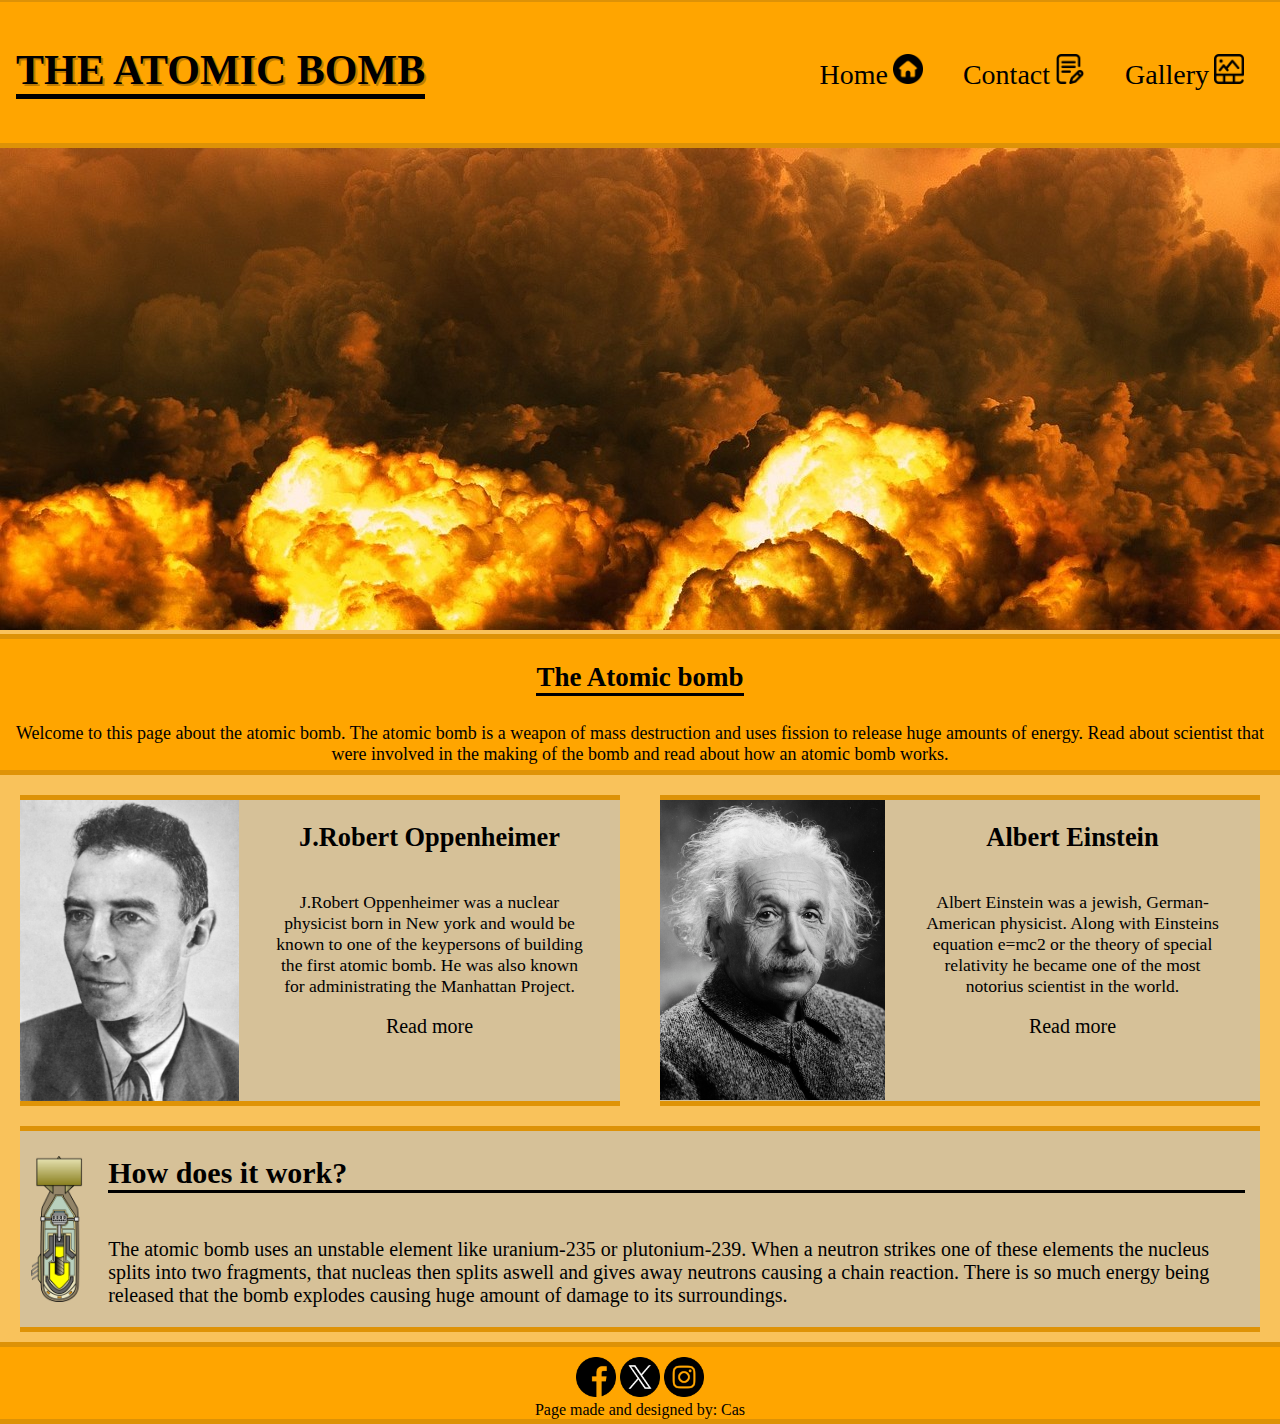
<file: index.html>
<!DOCTYPE html>
<html lang="en-US">

<head>
    <title>The Atomic Bomb</title>
    <meta charset="UTF-8">

    <meta name="description" content="The atomic bomb, how it evolved and the outcome. 
        Read about keypersons like Oppenheimer and Einstein and watch how an atomic bomb works.">
    <meta name="keywords" content="atomicbomb, bomb, fission, Albert Einstein, J.Robert Oppenheimer, history">
    <meta name="author" content="CasHagenaar">

    <link rel="stylesheet" href="assets/css/style.css">
    <meta name="viewport" content="width=device-width">

    <style>
        body {
            margin: 0;
            padding: 0;
            background-color: #f9c25b;

            width: 100%;
            height: 100%;
            overflow-x: hidden;
        }

        p {
            font-family: 'Times New Roman';
        }
    </style>

</head>

<body>
    <header id="top-header">

        <h1 id="top-title">THE ATOMIC BOMB</h1>
        <nav>
            <ul id="top-nav" style="list-style-type: none;">

                <!-- on hover https://stackoverflow.com/questions/676324/div-background-color-to-change-onhover **/ -->

                <li class="nav-item">
                    <a href="index.html" class="top-nav" style="text-decoration: none; color: black;"
                        onmouseover="this.style.color='white'" onmouseout="this.style.color='black'">
                        Home<img src="assets/symbols/home.png" alt="Home symbol" class="symbol">
                    </a>
                </li>


                <li class="nav-item">
                    <a href="contact.html" class="top-nav" style="text-decoration: none; color: black;"
                        onmouseover="this.style.color='white'" onmouseout="this.style.color='black'">
                        Contact<img src="assets/symbols/contact.png" alt="Contact symbol" class="symbol">
                    </a>
                </li>

                <li class="nav-item">
                    <a href="gallery.html" class="top-nav" style="text-decoration: none; color: black;"
                        onmouseover="this.style.color='white'" onmouseout="this.style.color='black'">
                        Gallery<img src="assets/symbols/gallery.png" alt="Gallery symbol" class="symbol">
                    </a>
                </li>
            </ul>
        </nav>
    </header>
    
    <img src="assets/images/explosion.jpg" alt="explosion" id="header-image">
    <div id="top-text">
        <h2 style="border-bottom: 3px solid black;">The Atomic bomb</h2>
        <p style="margin: 5px;">Welcome to this page about the atomic bomb.
            The atomic bomb is a weapon of mass destruction and uses fission to release huge amounts of energy.
            Read about scientist that were involved in the making of the bomb and read about how an atomic bomb works.
        </p>
    </div>

    <div class="main-articles">

        <div class="mid-section">

            <div class="left">
                <img src="assets/images/oppenheimer-portrait.jpg" alt="Portrait of J.Robert Oppenheimer" width="219">
            </div>

            <div class="right">
                    <h2>J.Robert Oppenheimer</h2>

                    <p>
                        J.Robert Oppenheimer was a nuclear physicist born in New york
                        and would be known to one of the keypersons of building the first atomic bomb.
                        He was also known for administrating the Manhattan Project.
                    </p>

                    <a href="oppenheimer.html" aria-label="Go to the Oppenheimer Page." class="read-more">Read more</a>
                    
            </div>
        </div>

        <div class="mid-section">

            <div class="left">
                <img src="assets/images/albert-einstein-portrait-1.jpg" alt="Picture of Albert Einstein" width="225">
            </div>

            <div class="right">

                    <h2>Albert Einstein</h2>

                    <p>
                        Albert Einstein was a jewish, German-American physicist.
                        Along with Einsteins equation e=mc2 or the theory of special relativity he
                        became one of the most notorius scientist in the world.
                    </p>

                    <a href="einstein.html" aria-label="Go to the Einstein page" class="read-more">Read more</a>
                </div>
    </div>
</div>

    <article class="bottom-section">
    <img src="assets/images/atomic-bomb-inside.png" alt="Inside the atomic bomb" id="bottom-image">
    <div class="bottom-section-text">
    <h2 style="border-bottom: 3px solid black;">How does it work?</h2>
    <p>The atomic bomb uses an unstable element like uranium-235 or plutonium-239.
        When a neutron strikes one of these elements the nucleus splits into two fragments, that
        nucleas then splits aswell and gives away neutrons causing a chain reaction. There is so much energy being
        released that the bomb explodes causing huge amount of damage to its surroundings.
    </p>
</div>
    </article>

    <footer class="footer">
        <div class="footer-icons">

            <a href="https://www.facebook.com" title="facebook page" target="_blank">
                <img src="assets/symbols/facebook.png" alt="facebook icon" class="footer-item"></a>

            <a href="https://twitter.com" title="twitter page" target="_blank">
                <img src="assets/symbols/twitter.png" alt="twitter icon" class="footer-item"></a>

            <a href="https://www.instagram.com" title="instagram page" target="_blank" >
                <img src="assets/symbols/instagram.png" alt="instagram icon" class="footer-item"></a>

        </div>
        Page made and designed by: Cas

    </footer>

</body>

</html>
</file>
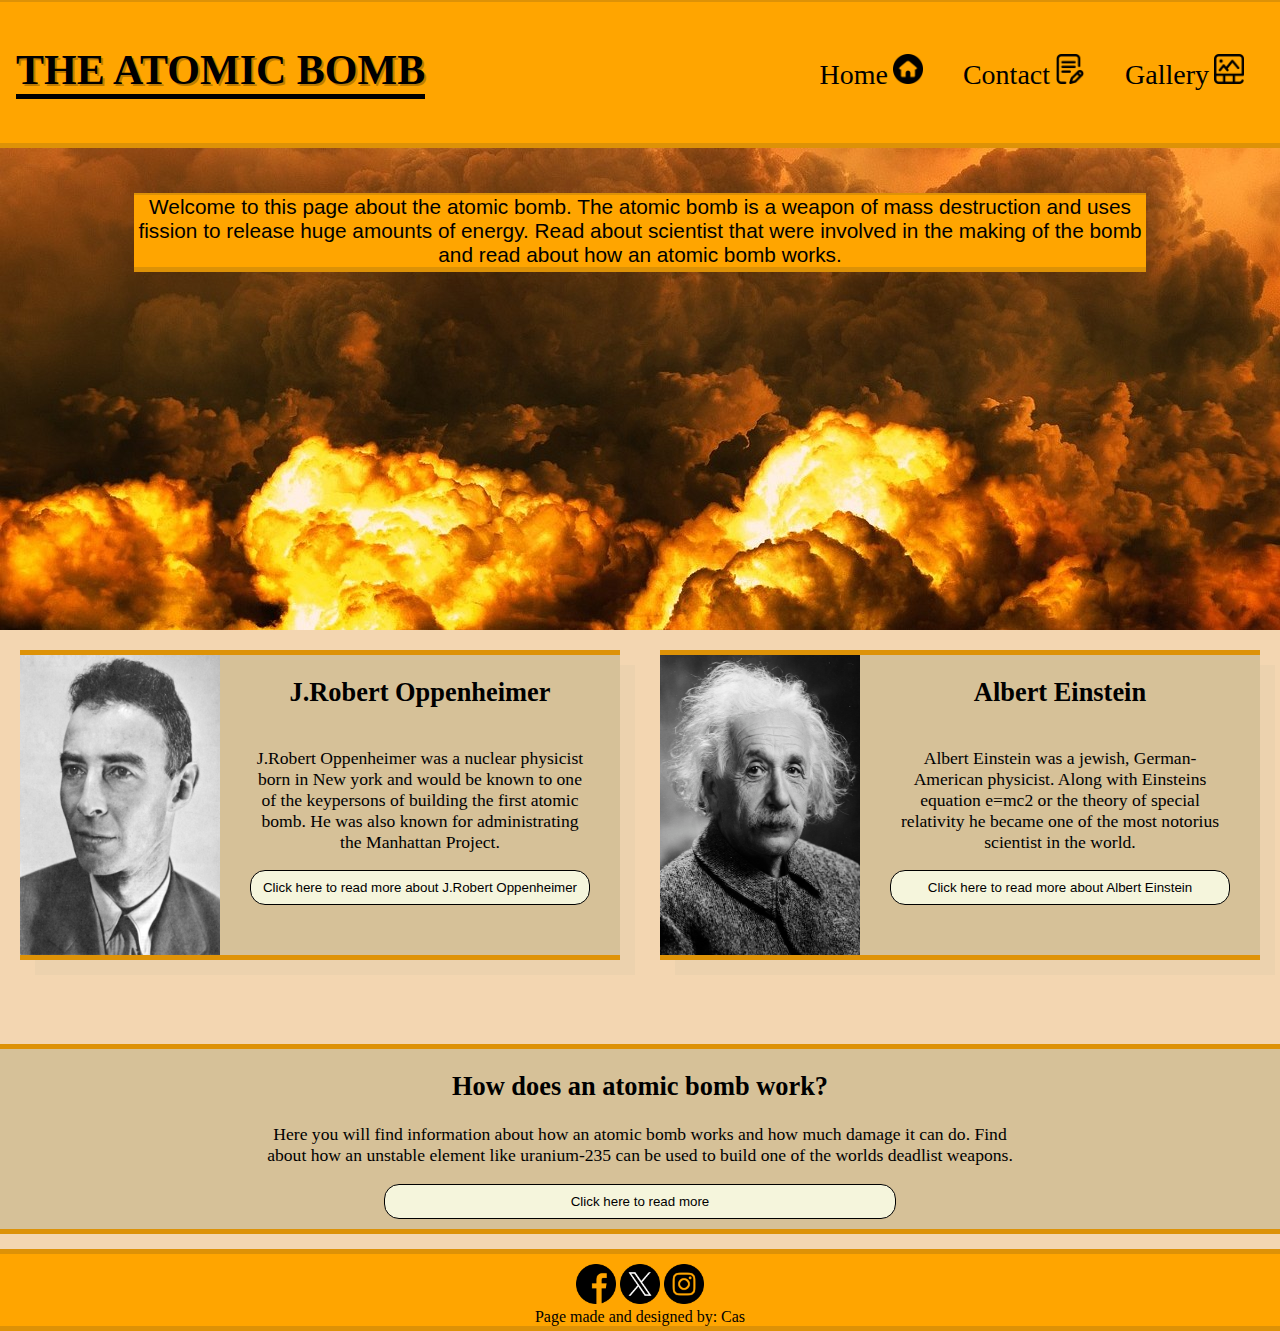
<file: Project 1/Html/index.html>
<!DOCTYPE html>
<html lang="en-US">

<head>
    <title>The Atomic Bomb</title>
    <meta charset="UTF-8">

    <meta name="description" content="The atomic bomb, how it evolved and the outcome. 
        Read about keypersons like Oppenheimer and Einstein and watch how an atomic bomb works.">
    <meta name="keywords" content="atomicbomb, bomb, fission, Albert Einstein, J.Robert Oppenheimer, history">
    <meta name="author" content="CasHagenaar">

    <link rel="stylesheet" href="style.css">

    <style>
        body {
            margin: 0;
            padding: 0;
            background-color: rgb(243, 214, 177);

            overflow-x: hidden;
            min-width: 280px;
        }

        p {
            font-family: 'Times New Roman';
        }
    </style>

</head>

<body>
    <header id="top-header">

        <h1 id="top-title">THE ATOMIC BOMB</h1>
        <nav>
            <ul id="top-nav" style="list-style-type: none;">

                <!-- on hover https://stackoverflow.com/questions/676324/div-background-color-to-change-onhover **/ -->

                <li class="nav-item">
                    <a href="index.html" class="top-nav" style="text-decoration: none; color: black;"
                        onmouseover="this.style.color='white'" onmouseout="this.style.color='black'">
                        Home<img src="assets/symbols/home.png" alt="Home symbol" class="symbol">
                    </a>
                </li>


                <li class="nav-item">
                    <a href="contact.html" class="top-nav" style="text-decoration: none; color: black;"
                        onmouseover="this.style.color='white'" onmouseout="this.style.color='black'">
                        Contact<img src="assets/symbols/contact.png" alt="Contact symbol" class="symbol">
                    </a>
                </li>

                <li class="nav-item">
                    <a href="gallery.html" class="top-nav" style="text-decoration: none; color: black;"
                        onmouseover="this.style.color='white'" onmouseout="this.style.color='black'">
                        Gallery<img src="assets/symbols/gallery.png" alt="Gallery symbol" class="symbol">
                    </a>
                </li>



            </ul>
        </nav>
        </div>


    </header>

    <div class="top-image">
        <img src="assets/explosion.jpg" alt="picture of a explosion" id="header-picture">
        <p id="top-image-text">Welcome to this page about the atomic bomb.
            The atomic bomb is a weapon of mass destruction and uses fission to release huge amounts of energy.
            Read about scientist that were involved in the making of the bomb and read about how an atomic bomb works.
        </p>
    </div>




    <div class="main-articles">

        <article class="mid-section">

            <section class="left">
                <img src="assets/oppenheimer-portrait.jpg" alt="Portrait of J.Robert Oppenheimer" width="200px" height="300px">
            </section>

            <div class="right">

                <header>
                    <h2>J.Robert Oppenheimer</h2>
                </header>

                <section>
                    <p>
                        J.Robert Oppenheimer was a nuclear physicist born in New york
                        and would be known to one of the keypersons of building the first atomic bomb.
                        He was also known for administrating the Manhattan Project.
                    </p>
                </section>

                <footer>
                    <a href="oppenheimer2.html" alt="Go to the Oppenheimer page.">
                        <button class="article-button" onmouseover="this.style.background='white'"
                            onmouseout="this.style.background='beige'">
                            Click here to read more about J.Robert Oppenheimer</button>
                    </a>
                </footer>
            </div>
        </article>

        <article class="mid-section">

            <section class="left">
                <img src="assets/albert-einstein-portrait-1.jpg" alt="Picture of Albert Einstein" width="200px" height="300px">
            </section>

            <div class="right">

                <header>
                    <h2>Albert Einstein</h2>
                </header>

                <section>
                    <p>
                        Albert Einstein was a jewish, German-American physicist.
                        Along with Einsteins equation e=mc2 or the theory of special relativity he
                        became one of the most notorius scientist in the world.
                    </p>
                </section>

                <footer>
                    <a href="einstein.html" alt="Go to the Einstein page.">
                        <button class="article-button" onmouseover="this.style.background='white'"
                            onmouseout="this.style.background='beige'">Click here to read more about Albert
                            Einstein</button>
                    </a>
                </footer>

        </article>

    </div>

    <article class="bottom-section">
        <h2>How does an atomic bomb work?</h2>
        <p style="margin-left: 20%; margin-right: 20%;">
            Here you will find information about how an atomic bomb works
            and how much damage it can do. Find about how an unstable element like uranium-235 can be used to build one
            of the worlds deadlist weapons.</p>
            <a href="atomic_bomb_work.html" alt="Go to the ¨How the atomic bomb works¨ page.">
                <button id="bottom-button" onmouseover="this.style.background='white'"
                    onmouseout="this.style.background='beige'">Click here to read more</button>
            </a>
    </article>

    <footer class="footer">
        <div class="footer-icons">

            <a href="https://www.facebook.com" title="facebook page" target="_blank">
                <img src="assets/symbols/facebook.png" alt="facebook icon" class="footer-item"></a>

            <a href="https://twitter.com" title="twitter page" target="_blank">
                <img src="assets/symbols/twitter.png" alt="twitter icon" class="footer-item"></a>

            <a href="https://www.instagram.com" title="instagram page" target="_blank" >
                <img src="assets/symbols/instagram.png" alt="instagram icon" class="footer-item"></a>

        </div>
        Page made and designed by: Cas

    </footer>

</body>

</html>
</file>
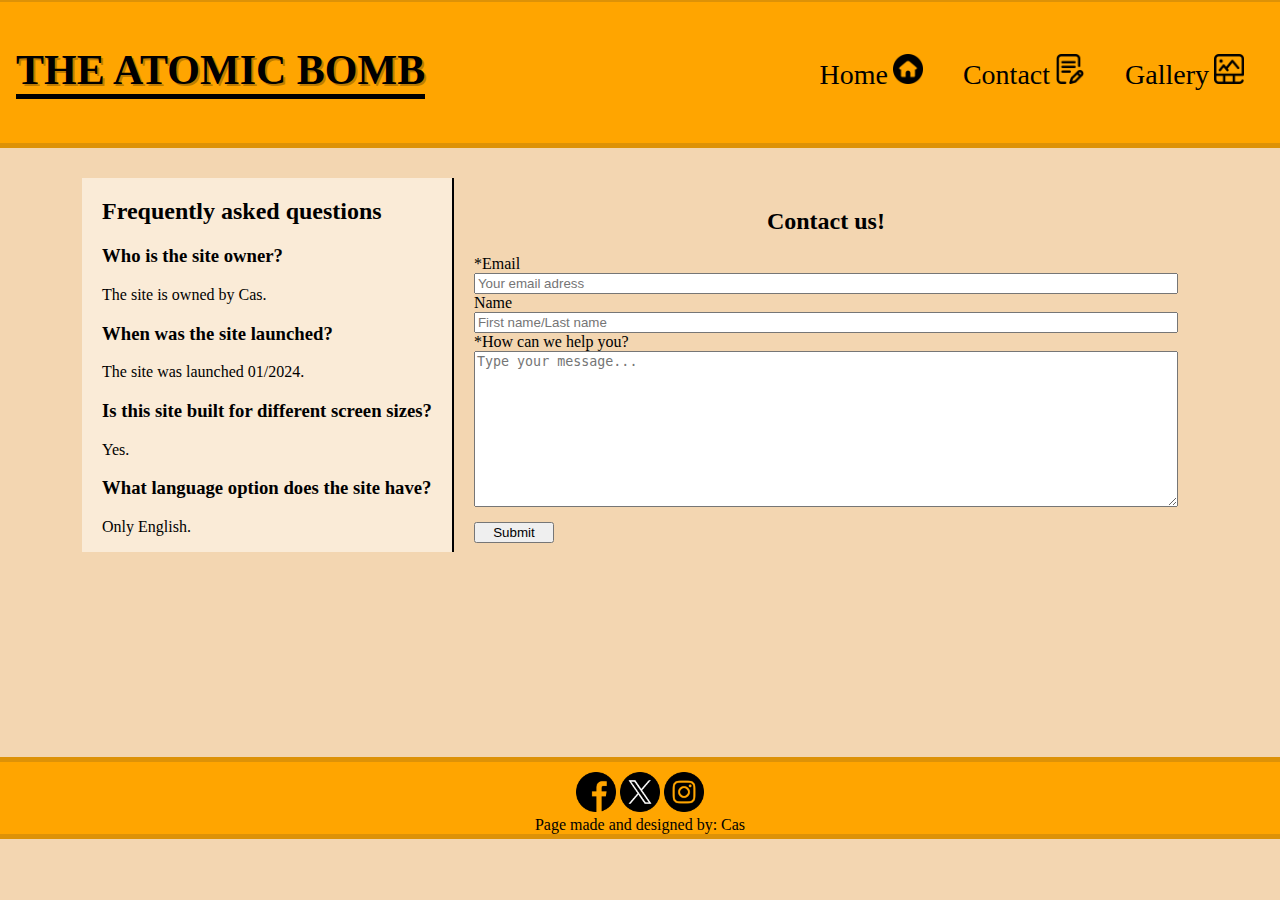
<file: contact.html>
<!DOCTYPE html>
<html lang="en-US">
    <head>
<title>Contact</title>
<meta charset="UTF-8">
<link rel="stylesheet" href="assets/css/style.css">
<meta name="author" content="CasHagenaar">
<meta name="description" content="This page allows to send feedback and get questions answered.">
<meta name="viewport" content="width=device-width" initial scale="1">
<style>
    body {
        padding: 0;
        margin: 0;
        font-family: 'Times New Roman';
        background-color: rgb(243, 214, 177);
    }
</style>
    </head>
    <body>
        <header id="top-header">

            <h1 id="top-title">THE ATOMIC BOMB</h1>
            <nav>
                <ul id="top-nav" style="list-style-type: none;">
    
                    <!-- on hover https://stackoverflow.com/questions/676324/div-background-color-to-change-onhover **/ -->
    
                    <li class="nav-item">
                        <a href="index.html" class="top-nav" style="text-decoration: none; color: black;"
                            onmouseover="this.style.color='white'" onmouseout="this.style.color='black'">
                            Home<img src="assets/symbols/home.png" alt="Home symbol" class="symbol">
                        </a>
                    </li>
    
    
                    <li class="nav-item">
                        <a href="contact.html" class="top-nav" style="text-decoration: none; color: black;"
                            onmouseover="this.style.color='white'" onmouseout="this.style.color='black'">
                            Contact<img src="assets/symbols/contact.png" alt="Contact symbol" class="symbol">
                        </a>
                    </li>
    
                    <li class="nav-item">
                        <a href="gallery.html" class="top-nav" style="text-decoration: none; color: black;"
                            onmouseover="this.style.color='white'" onmouseout="this.style.color='black'">
                            Gallery<img src="assets/symbols/gallery.png" alt="Gallery symbol" class="symbol">
                        </a>
                    </li>
    
                </ul>
    
            </nav>
            </header>
<div id="forms">
<div id="question">           
<h2>Frequently asked questions</h2>
<h3>Who is the site owner?</h3>
<p>The site is owned by Cas.</p>
<h3>When was the site launched?</h3>
<p>The site was launched 01/2024.</p>
<h3>Is this site built for different screen sizes?</h3>
<p>Yes.</p>
<h3>What language option does the site have?</h3>
<p>Only English.</p>
</div> 


<form id="contact" method="post"
action="https://formdump.codeinstitute.net/">

<h2 style="text-align: center;">Contact us!</h2>

<label for="email">*Email</label>
    <input type="email" id="email" name="email" placeholder="Your email adress" required>
    
    <label for="name">Name</label>
    <input type="text" id="name" name="name" placeholder="First name/Last name">

    <label for="feedback">*How can we help you?</label>
<textarea id="feedback" name="feedback" cols="50" rows="10" placeholder="Type your message..." required></textarea>

<input type="submit" value="Submit" id="submit">
</form>
</div>

            <footer class="footer">
                <div class="footer-icons">
    
                    <a href="https://www.facebook.com" title="facebook page" target="_blank">
                        <img src="assets/symbols/facebook.png" alt="facebook icon" class="footer-item"></a>
    
                    <a href="https://twitter.com" title="twitter page" target="_blank">
                        <img src="assets/symbols/twitter.png" alt="twitter icon" class="footer-item"></a>
    
                    <a href="https://www.instagram.com" title="instagram page" target="_blank">
                        <img src="assets/symbols/instagram.png" alt="instagram icon" class="footer-item"></a>
    
                </div>
                Page made and designed by: Cas
    
            </footer>
    </body>
</html>
</file>
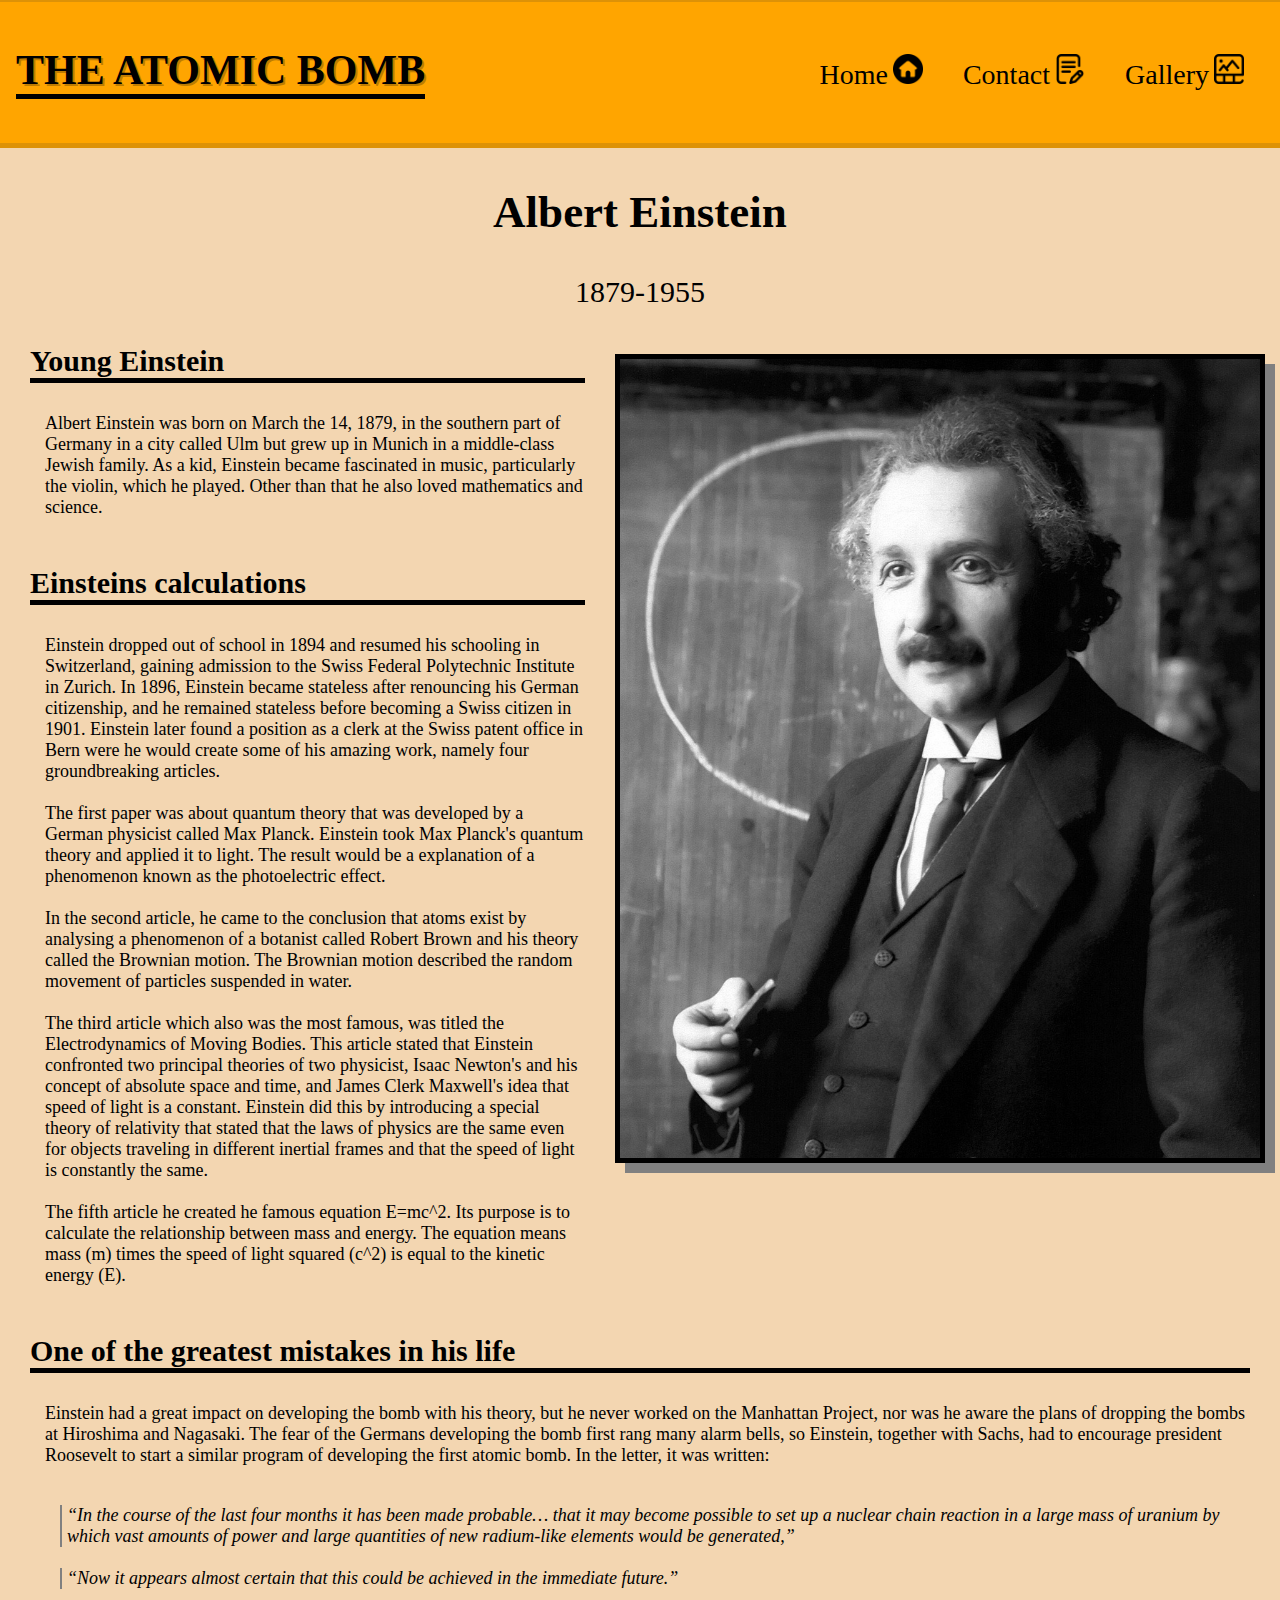
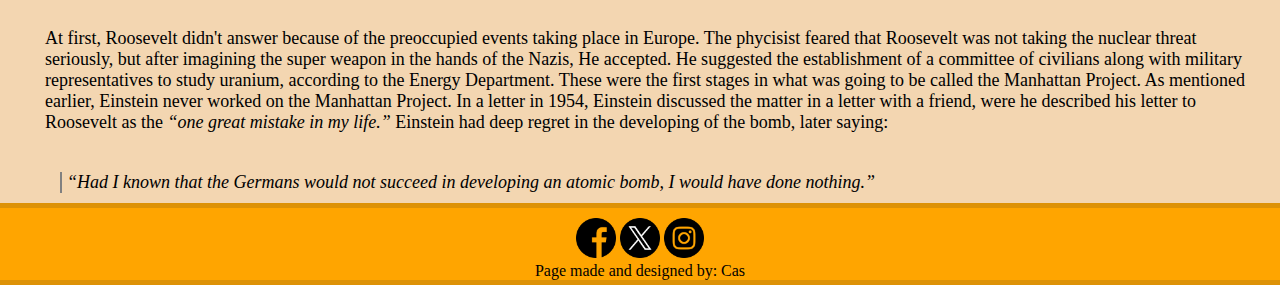
<file: einstein.html>
<!DOCTYPE html>
<html lang="en-US">
    <head>
        <title>Albert Einstein</title>
<meta charset="UTF-8">
        <meta name="description" content="This page is about Albert Einstein.
         His childhood and his role in the development of the atomic bomb">
        <meta name="author" content="CasHagenaar">
        
        <meta name="viewport" content="width=device-width" initial scale="1">

<link rel="stylesheet" href="assets/css/style.css">
<style>
    body {
        padding: 0;
        margin: 0;
        background-color: rgb(243, 214, 177);

        font-family: 'Times New Roman';

    }
</style>

    </head>

    <body>
        <header id="top-header">

            <h1 id="top-title">THE ATOMIC BOMB</h1>
            <nav>
                <ul id="top-nav" style="list-style-type: none;">
    
                    <!-- on hover https://stackoverflow.com/questions/676324/div-background-color-to-change-onhover **/ -->
    
                    <li class="nav-item">
                        <a href="index.html" class="top-nav" style="text-decoration: none; color: black;"
                            onmouseover="this.style.color='white'" onmouseout="this.style.color='black'">
                            Home<img src="assets/symbols/home.png" alt="Home symbol" class="symbol">
                        </a>
                    </li>
    
    
                    <li class="nav-item">
                        <a href="contact.html" class="top-nav" style="text-decoration: none; color: black;"
                            onmouseover="this.style.color='white'" onmouseout="this.style.color='black'">
                            Contact<img src="assets/symbols/contact.png" alt="Contact symbol" class="symbol">
                        </a>
                    </li>
    
                    <li class="nav-item">
                        <a href="gallery.html" class="top-nav" style="text-decoration: none; color: black;"
                            onmouseover="this.style.color='white'" onmouseout="this.style.color='black'">
                            Gallery<img src="assets/symbols/gallery.png" alt="Gallery symbol" class="symbol">
                        </a>
                    </li>
                </ul>
            </nav>
    
        </header>
    
    <article>
            <header class="article-title">
                <h2>Albert Einstein</h2>
                <p style="margin-bottom: 5px ;">1879-1955</p>
            </header>
            
            <div class="article-top">
                <div class="article-text">
            <section>
                <h3 style="border-bottom: 5px solid black; font-size: 30px;">Young Einstein</h3>
                <p style="margin-left: 15px;">Albert Einstein was born on March the 14, 1879, in the southern part of
                    Germany in a city called Ulm but grew up in Munich in a middle-class Jewish family. As a kid, Einstein
                    became fascinated in music, particularly the violin, which he played. Other than that he also loved
                    mathematics and science.
                </p>
            </section>
            <section>
                <h3 style="border-bottom: 5px solid black; font-size: 30px;">Einsteins calculations</h3>
                <p style="margin-left: 15px;">
                    Einstein dropped out of school in 1894 and resumed his schooling in Switzerland, gaining admission to the
                    Swiss Federal Polytechnic Institute in Zurich.
                    In 1896, Einstein became stateless after renouncing his German citizenship, and he remained stateless before
                    becoming a Swiss citizen in 1901. Einstein later found a position as a clerk at the Swiss patent office in
                    Bern were he would
                    create some of his amazing work, namely four groundbreaking articles.<br>
                    <br>
                    The first paper was about quantum theory that was developed by a German physicist called Max Planck.
                    Einstein took Max Planck's quantum theory and applied it to light. The result would be
                    a explanation of a phenomenon known as the photoelectric effect.<br>
        <br>
                    In the second article, he came to the conclusion that atoms exist by analysing a phenomenon of a botanist
                    called Robert Brown and his theory
                    called the Brownian motion. The Brownian motion described the random movement of particles suspended in
                    water.<br>
        <br>
                    The third article which also was the most famous, was titled the Electrodynamics of Moving Bodies. This
                    article stated that Einstein confronted two principal theories of two physicist,
                    Isaac Newton's and his concept of absolute space and time, and James Clerk Maxwell's idea that speed of
                    light is a constant. Einstein did this by introducing a special theory of relativity that stated
                    that the laws of physics are the same even for objects traveling in different inertial frames and that the
                    speed of light is constantly the same.<br>
        <br>
                    The fifth article he created he famous equation E=mc^2. Its purpose is to calculate the relationship between
                    mass and energy.
                    The equation means mass (m) times the speed of light squared (c^2) is equal to the kinetic energy (E).
                </p>
            </section>
        </div>
            <img src="assets/images/albert-einstein-portrait-2.jpg" alt="Portrait of Albert Einstein" class="article-portrait">
        </div>
    
        <section class="article-text-bot">
            <h3 style="border-bottom: 5px solid black; font-size: 30px;">One of the greatest mistakes in his life</h3>
            <p style="margin-left: 15px;">
                Einstein had a great impact on developing the bomb with his theory, but he never worked on the Manhattan
                Project, nor was he aware the plans of
                dropping the bombs at Hiroshima and Nagasaki. The fear of the Germans developing the bomb first rang many
                alarm bells, so Einstein, together with Sachs,
                had to encourage president Roosevelt to start a similar program of developing the first atomic bomb. In the
                letter, it was written:<br>
                <br>
            </p>

                <div class="quote"><em>
                    “In the course of the last four months it has been made probable…
                    that it may become possible to set up a nuclear chain reaction in a large mass of uranium by which vast
                    amounts of power and large quantities of new radium-like elements would be generated,”<br>
                </em></div>
                <br>
                <div class="quote">
                <em>
                    “Now it appears almost certain that this could be achieved in the immediate future.”<br>
                </em>
            </div>
                <br>
                <p style="margin-left: 15px;">
                At first, Roosevelt didn't answer because of the preoccupied events taking place in Europe. The phycisist
                feared that Roosevelt was not taking the nuclear threat seriously,
                but after imagining the super weapon in the hands of the Nazis, He accepted. He suggested the establishment
                of a committee of civilians along with military representatives to study uranium, according to
                the Energy Department. These were the first stages in what was going to be called the Manhattan Project. As
                mentioned earlier, Einstein never worked on the Manhattan Project. In a letter in 1954, Einstein discussed
                the matter in a letter with a friend,
                were he described his letter to Roosevelt as the <em>“one great mistake in my life.”</em>
                Einstein had deep regret in the developing of the bomb, later saying:<br>
            </p>
    <br>
    <div class="quote">
                <em>“Had I known that the Germans would not succeed in developing an atomic bomb, I would have done
                    nothing.”</em>
                </div>
    
        </section>
    </article>
    <footer class="footer">
        <div class="footer-icons">

            <a href="https://www.facebook.com" title="facebook page" target="_blank">
                <img src="assets/symbols/facebook.png" alt="facebook icon" class="footer-item"></a>

            <a href="https://twitter.com" title="twitter page" target="_blank">
                <img src="assets/symbols/twitter.png" alt="twitter icon" class="footer-item"></a>

            <a href="https://www.instagram.com" title="instagram page" target="_blank" >
                <img src="assets/symbols/instagram.png" alt="instagram icon" class="footer-item"></a>

        </div>
        Page made and designed by: Cas

    </footer>

    </body>
    
    </html>
</file>
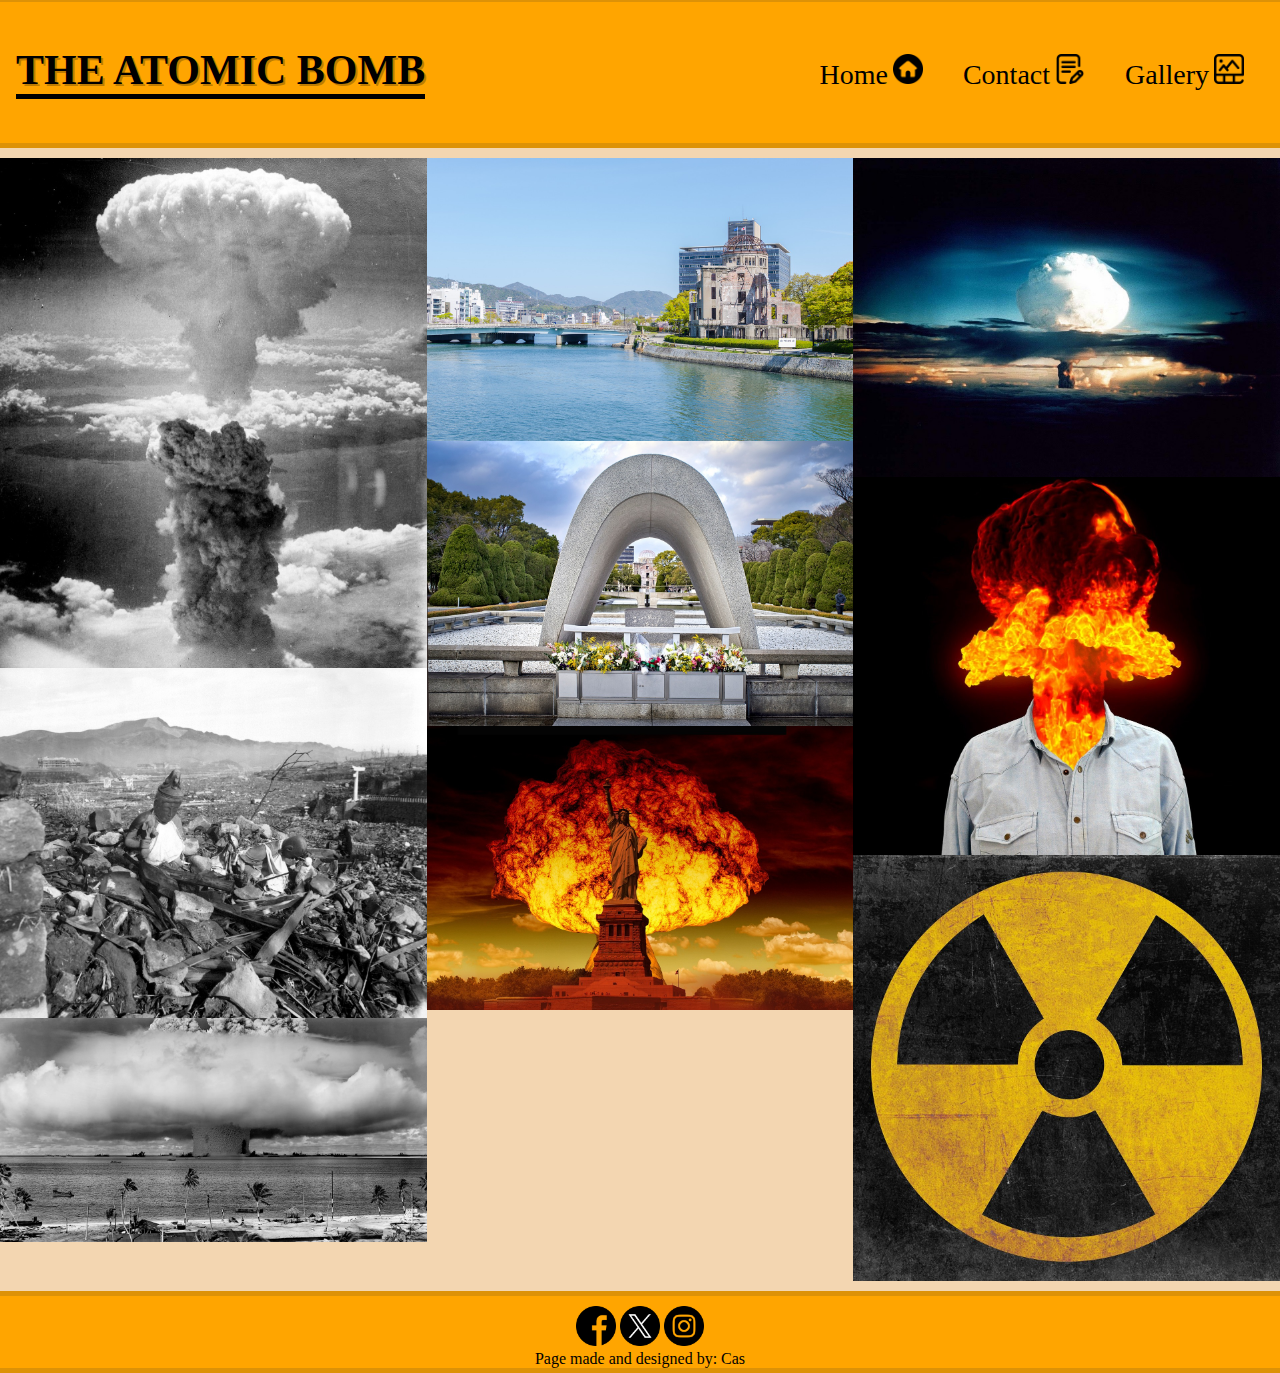
<file: gallery.html>
<!DOCTYPE html>
<html lang="en-US">

<head>
    <title>Gallery</title>
<meta charset="UTF-8">
<meta name="author" content="CasHagenaar">
<meta name="description" content="The gallery page where you look at different pictures associated with the atomic bomb">
    <link rel="stylesheet" href="assets/css/style.css">
    
    <meta name="viewport" content="width=device-width" initial scale="1">
    <style>
        body {
            padding: 0;
            margin: 0;

            max-height: 100%;
            background-color: rgb(243, 214, 177);
        }
    </style>
</head>

<body>
    <header id="top-header">

        <h1 id="top-title">THE ATOMIC BOMB</h1>
        <nav>
            <ul id="top-nav" style="list-style-type: none;">

                <!-- on hover https://stackoverflow.com/questions/676324/div-background-color-to-change-onhover **/ -->

                <li class="nav-item">
                    <a href="index.html" class="top-nav" style="text-decoration: none; color: black;"
                        onmouseover="this.style.color='white'" onmouseout="this.style.color='black'">
                        Home<img src="assets/symbols/home.png" alt="Home symbol" class="symbol">
                    </a>
                </li>


                <li class="nav-item">
                    <a href="contact.html" class="top-nav" style="text-decoration: none; color: black;"
                        onmouseover="this.style.color='white'" onmouseout="this.style.color='black'">
                        Contact<img src="assets/symbols/contact.png" alt="Contact symbol" class="symbol">
                    </a>
                </li>

                <li class="nav-item">
                    <a href="gallery.html" class="top-nav" style="text-decoration: none; color: black;"
                        onmouseover="this.style.color='white'" onmouseout="this.style.color='black'">
                        Gallery<img src="assets/symbols/gallery.png" alt="Gallery symbol" class="symbol">
                    </a>
                </li>

            </ul>

        </nav>

    </header>
    <div class="gallery-container">

        <div class="image-container">

            <div class="dream">

                <img src="assets/images/mushroom-cloud.jpg" alt="Mushroom cloud" class="image">

                <img src="assets/images/nagasaki.jpg" alt="Nagasaki destruction" class="image">

                <img src="assets/images/explosion-bikini-atoll.jpg" alt="Bikini atoll, Atomic bomb" class="image">
            </div>
            <div class="dream">
                <img src="assets/images/hiroshima.jpg" alt="Hiroshima dome" class="image">

                <img src="assets/images/peace-memorial.jpg" alt="Peace memorial" class="image">

                <img src="assets/images/statue-of-liberty.jpg" alt="Bikini atoll, Atomic bomb" class="image">
            </div>
            <div class="dream">
                <img src="assets/images/hydrogen-bomb.jpg" alt="Hydrogen bomb" class="image">

                <img src="assets/images/explosive-rage.jpg" alt="Explosive rage" class="image">

                <img src="assets/images/radiation.jpg" alt="Radiation symbol" class="image">
            </div>
        </div>
    </div>


    <footer class="footer">
        <div class="footer-icons">

            <a href="https://www.facebook.com" title="facebook page" target="_blank">
                <img src="assets/symbols/facebook.png" alt="facebook icon" class="footer-item"></a>

            <a href="https://twitter.com" title="twitter page" target="_blank">
                <img src="assets/symbols/twitter.png" alt="twitter icon" class="footer-item"></a>

            <a href="https://www.instagram.com" title="instagram page" target="_blank">
                <img src="assets/symbols/instagram.png" alt="instagram icon" class="footer-item"></a>

        </div>
        Page made and designed by: Cas

    </footer>
</body>

</html>
</file>
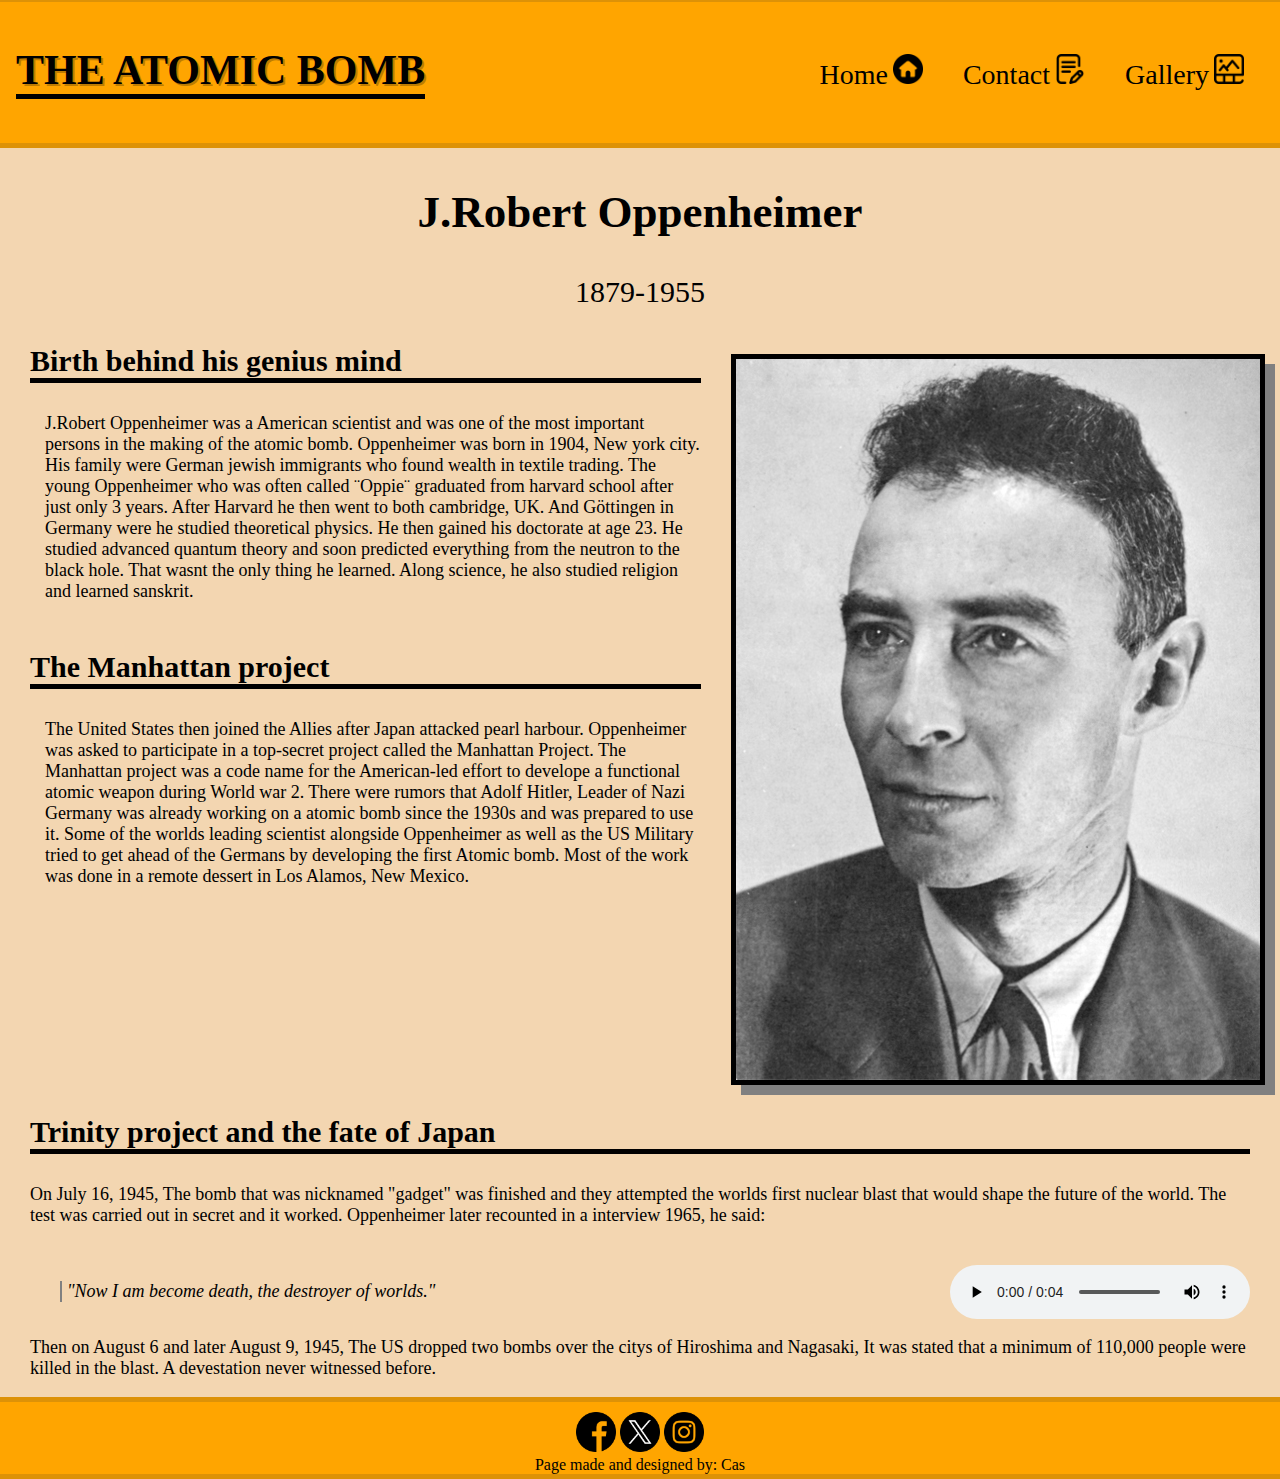
<file: oppenheimer.html>
<!DOCTYPE html>
<html lang="en-US">

<head>
    <title>J.Robert Oppenheimer</title>
<meta charset="UTF-8">
    <meta name="description"
        content="This page is about Oppenheimer. His childhood and his role in the development of the atomic bomb">
        <meta name="viewport" content="width=device-width">

    <link rel="stylesheet" href="assets/css/style.css">
    <style>
        body {
            padding: 0;
            margin: 0;
            background-color: #f3d6b1;

            font-family: 'Times New Roman';

        }
    </style>

</head>

<body>
    <header id="top-header">

        <h1 id="top-title">THE ATOMIC BOMB</h1>
        <nav>
            <ul id="top-nav" style="list-style-type: none;">

                <!-- on hover https://stackoverflow.com/questions/676324/div-background-color-to-change-onhover **/ -->

                <li class="nav-item">
                    <a href="index.html" class="top-nav" style="text-decoration: none; color: black;"
                        onmouseover="this.style.color='white'" onmouseout="this.style.color='black'">
                        Home<img src="assets/symbols/home.png" alt="Home symbol" class="symbol">
                    </a>
                </li>


                <li class="nav-item">
                    <a href="contact.html" class="top-nav" style="text-decoration: none; color: black;"
                        onmouseover="this.style.color='white'" onmouseout="this.style.color='black'">
                        Contact<img src="assets/symbols/contact.png" alt="Contact symbol" class="symbol">
                    </a>
                </li>

                <li class="nav-item">
                    <a href="gallery.html" class="top-nav" style="text-decoration: none; color: black;"
                        onmouseover="this.style.color='white'" onmouseout="this.style.color='black'">
                        Gallery<img src="assets/symbols/gallery.png" alt="Gallery symbol" class="symbol">
                    </a>
                </li>
            </ul>
        </nav>
    </header>

    <article>

        <header class="article-title">
            <h2>J.Robert Oppenheimer</h2>
            <p style="margin-bottom: 5px ;">1879-1955</p>
        </header>

        <div class="article-top">
            <div class="article-text">
                <section>
                    <h3 style="border-bottom: 5px solid black; font-size: 30px;">Birth behind his genius mind</h3>
                    <p style="margin-left: 15px;">J.Robert Oppenheimer was a American scientist and was one of the most
                        important persons in the making of the atomic bomb.
                        Oppenheimer was born in 1904, New york city. His family were German jewish immigrants who found
                        wealth in textile trading.
                        The young Oppenheimer who was often called ¨Oppie¨ graduated from harvard school after just only
                        3 years. After Harvard he then went to both cambridge, UK. And Göttingen in Germany were he
                        studied
                        theoretical physics. He then gained his doctorate at age 23.
                        He studied advanced quantum theory and soon predicted everything from the neutron
                        to the black hole. That wasnt the only thing he learned.
                        Along science, he also studied religion and learned sanskrit.
                    </p>
                </section>
                <section>
                    <h3 style="border-bottom: 5px solid black; font-size: 30px;">The Manhattan project</h3>
                    <p style="margin-left: 15px;">
                        The United States then joined the Allies after Japan attacked pearl harbour. Oppenheimer was
                        asked to participate in a top-secret project called the Manhattan Project.
                        The Manhattan project was a code name for the American-led effort to develope a functional
                        atomic weapon during World war 2. There were rumors that Adolf Hitler, Leader of Nazi Germany
                        was
                        already working on a atomic bomb since the 1930s and was prepared to use it. Some of the worlds
                        leading scientist alongside Oppenheimer as well as the US Military tried to get ahead of the
                        Germans by developing the first Atomic bomb.
                        Most of the work was done in a remote dessert in Los Alamos, New Mexico.
                    </p>
                </section>
            </div>
            <img src="assets/images/oppenheimer-portrait.jpg" alt="Portrait of J.Robert Oppenheimer" class="article-portrait">
        </div>

        <section class="article-text-bot">
            <h3 style="border-bottom: 5px solid black; font-size: 30px;">Trinity project and the fate of Japan</h3>
            <p>On July 16, 1945, The bomb that was nicknamed "gadget" was finished and they attempted the
                worlds first nuclear blast that would shape the future of the world. The test was carried out in secret
                and it worked. Oppenheimer later recounted in a interview 1965, he said: <br>
                <br>
                <div class="quote-audio">
                <div class="quote"><em>
                "Now I am become death, the destroyer of worlds."
            </em>
            </div>
            <audio controls>
                <source src="assets/audio/oppenheimer-audio.mp3" type="audio/mp3">
                Audio not supported. <!--This message pops up when audio is not supported-->
            </audio>
            </div>
            <p>
                Then on August 6 and later August 9, 1945, The US dropped two bombs over the citys of Hiroshima and
                Nagasaki, It was stated
                that a minimum of 110,000 people were killed in the blast. A devestation never witnessed before.
            </p>

        </section>
    </article>
    <footer class="footer">
        <div class="footer-icons">

            <a href="https://www.facebook.com" title="facebook page" target="_blank">
                <img src="assets/symbols/facebook.png" alt="facebook icon" class="footer-item"></a>

            <a href="https://twitter.com" title="twitter page" target="_blank">
                <img src="assets/symbols/twitter.png" alt="twitter icon" class="footer-item"></a>

            <a href="https://www.instagram.com" title="instagram page" target="_blank">
                <img src="assets/symbols/instagram.png" alt="instagram icon" class="footer-item"></a>

        </div>
        Page made and designed by: Cas

    </footer>

</body>

</html>
</file>
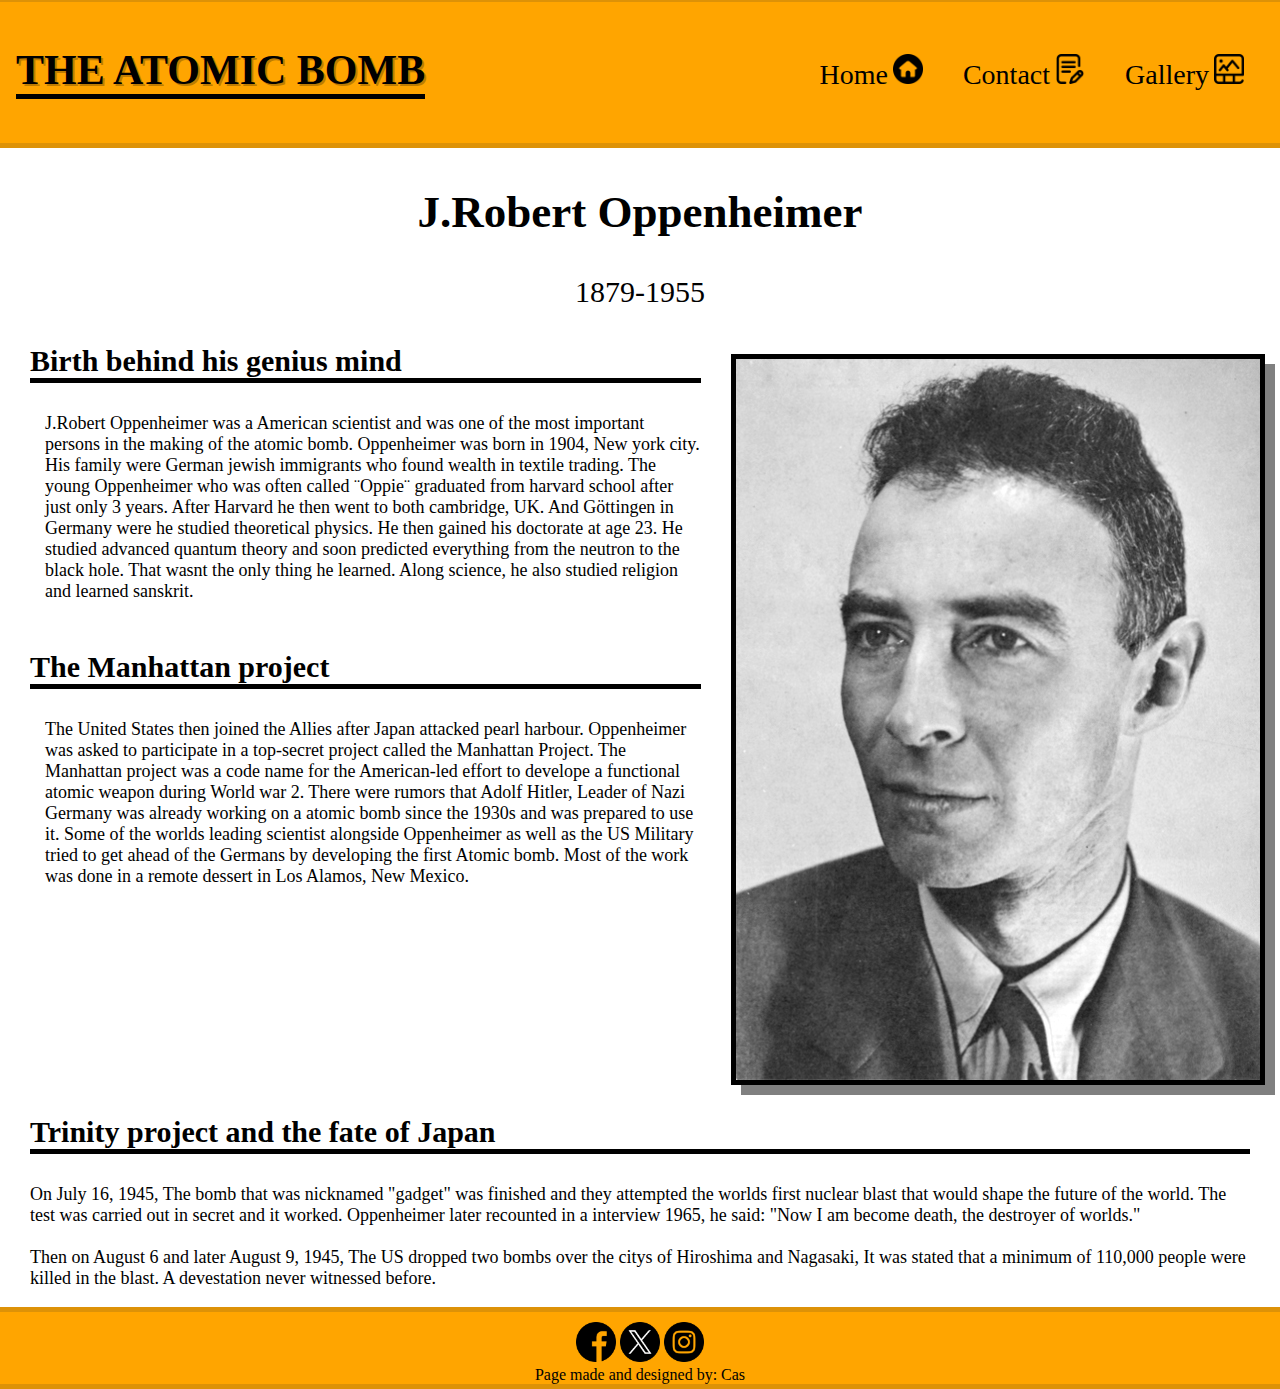
<file: oppenheimer2.html>
<!DOCTYPE html>
<html>

<head>
    <title>Albert Einstein</title>

    <meta name="description"
        content="This page is about Albert Einstein. His childhood and his role in the development of the atomic bomb">

    <link rel="stylesheet" href="assets/css/style.css">
    <style>
        body {
            padding: 0;
            margin: 0;

            font-family: 'Times New Roman';

        }
    </style>

</head>

<body>
    <header id="top-header">

        <h1 id="top-title">THE ATOMIC BOMB</h1>
        <nav>
            <ul id="top-nav" style="list-style-type: none;">

                <!-- on hover https://stackoverflow.com/questions/676324/div-background-color-to-change-onhover **/ -->

                <li class="nav-item">
                    <a href="index.html" class="top-nav" style="text-decoration: none; color: black;"
                        onmouseover="this.style.color='white'" onmouseout="this.style.color='black'">
                        Home<img src="assets/symbols/home.png" alt="Home symbol" class="symbol">
                    </a>
                </li>


                <li class="nav-item">
                    <a href="contact.html" class="top-nav" style="text-decoration: none; color: black;"
                        onmouseover="this.style.color='white'" onmouseout="this.style.color='black'">
                        Contact<img src="assets/symbols/contact.png" alt="Contact symbol" class="symbol">
                    </a>
                </li>

                <li class="nav-item">
                    <a href="gallery.html" class="top-nav" style="text-decoration: none; color: black;"
                        onmouseover="this.style.color='white'" onmouseout="this.style.color='black'">
                        Gallery<img src="assets/symbols/gallery.png" alt="Gallery symbol" class="symbol">
                    </a>
                </li>



            </ul>
        </nav>
        </div>


    </header>

    <article>


        <header class="article-title">
            <h2>J.Robert Oppenheimer</h2>
            <p style="margin-bottom: 5px ;">1879-1955</p>
        </header>

        <div class="article-top">
            <div class="article-text">
                <section>
                    <h3 style="border-bottom: 5px solid black; font-size: 30px;">Birth behind his genius mind</h3>
                    <p style="margin-left: 15px;">J.Robert Oppenheimer was a American scientist and was one of the most
                        important persons in the making of the atomic bomb.
                        Oppenheimer was born in 1904, New york city. His family were German jewish immigrants who found
                        wealth in textile trading.
                        The young Oppenheimer who was often called ¨Oppie¨ graduated from harvard school after just only
                        3 years. After Harvard he then went to both cambridge, UK. And Göttingen in Germany were he
                        studied
                        theoretical physics. He then gained his doctorate at age 23.
                        He studied advanced quantum theory and soon predicted everything from the neutron
                        to the black hole. That wasnt the only thing he learned.
                        Along science, he also studied religion and learned sanskrit.
                    </p>
                    </p>
                </section>
                <section>
                    <h3 style="border-bottom: 5px solid black; font-size: 30px;">The Manhattan project</h3>
                    <p style="margin-left: 15px;">
                        The United States then joined the Allies after Japan attacked pearl harbour. Oppenheimer was
                        asked to participate in a top-secret project called the Manhattan Project.
                        The Manhattan project was a code name for the American-led effort to develope a functional
                        atomic weapon during World war 2. There were rumors that Adolf Hitler, Leader of Nazi Germany
                        was
                        already working on a atomic bomb since the 1930s and was prepared to use it. Some of the worlds
                        leading scientist alongside Oppenheimer as well as the US Military tried to get ahead of the
                        Germans by developing the first Atomic bomb.
                        Most of the work was done in a remote dessert in Los Alamos, New Mexico.
                    </p>
                </section>
            </div>
            <img src="assets/oppenheimer-portrait.jpg" alt="Portrait of J.Robert Oppenheimer" class="article-portrait">
        </div>

        <section class="article-text-bot">
            <h3 style="border-bottom: 5px solid black; font-size: 30px;">Trinity project and the fate of Japan</h3>
            <p>On July 16, 1945, The bomb that was nicknamed "gadget" was finished and they attempted the
                worlds first nuclear blast that would shape the future of the world. The test was carried out in secret
                and it worked. Oppenheimer later recounted in a interview 1965, he said: "Now I am become death, the
                destroyer of worlds."<br>
                <br>
                Then on August 6 and later August 9, 1945, The US dropped two bombs over the citys of Hiroshima and
                Nagasaki, It was stated
                that a minimum of 110,000 people were killed in the blast. A devestation never witnessed before.
            </p>




        </section>
    </article>
    <footer class="footer">
        <div class="footer-icons">

            <a href="https://www.facebook.com" title="facebook page" target="_blank">
                <img src="assets/symbols/facebook.png" alt="facebook icon" class="footer-item"></a>

            <a href="https://twitter.com" title="twitter page" target="_blank">
                <img src="assets/symbols/twitter.png" alt="twitter icon" class="footer-item"></a>

            <a href="https://www.instagram.com" title="instagram page" target="_blank">
                <img src="assets/symbols/instagram.png" alt="instagram icon" class="footer-item"></a>

        </div>
        Page made and designed by: Cas

    </footer>

</body>

</html>
</file>
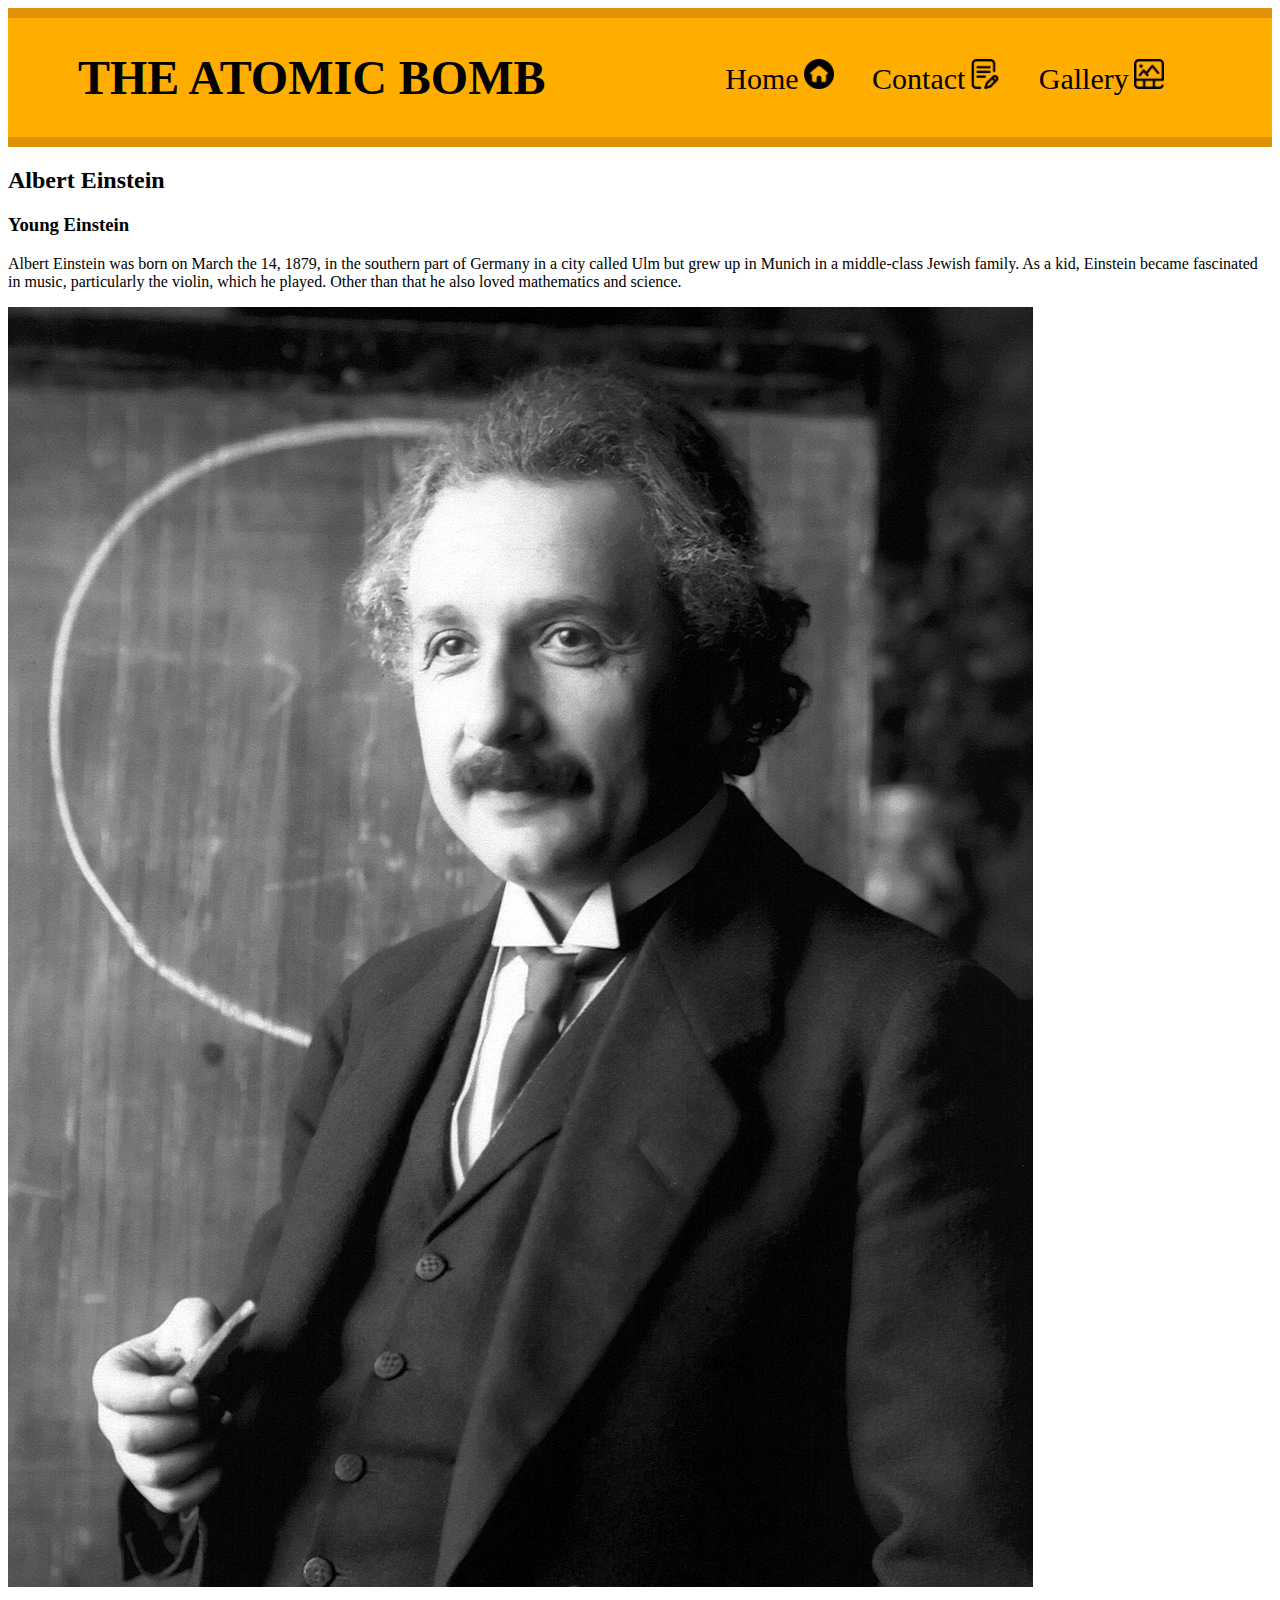
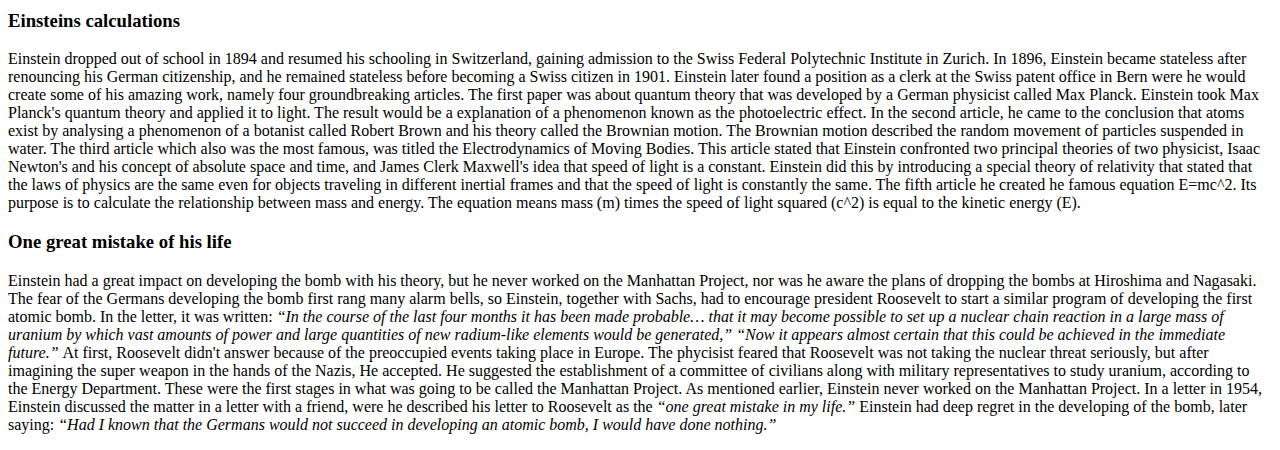
<file: Project 1/Html/albert_einstein.html>
<!DOCTYPE html>
<html>
    <head>
        <title>Albert Einstein</title>

        <meta name="description" content="This page is about Albert Einstein. His childhood and his role in the development of the atomic bomb">

<link rel="stylesheet" href="atomicbombstyle.css">

    </head>

    <body>
        <header id="header">
        

            <!--The main header text-->
    
            
            <div class="header-text">
                <h1 id="main-header">THE ATOMIC BOMB</h1>
    <nav>
        <ul class="main-nav-text" style="list-style-type: none;">
    
            
                <li class="nav-item">
                    <a href="atomicbomb.html" class="top-nav" style="text-decoration: none; color: black;">
                        Home<img src="home.png" alt="Home symbol" class="symbol">
                            </a></li>
                    
                    
                
                
            
    
                <li class="nav-item">
                    <a href="about2" class="top-nav" style="text-decoration: none; color: black;">
                        Contact<img src="writing.png" alt="Contact symbol" class="symbol">
                            </a></li>
                    
                    
                
                
    
                <li class="nav-item">
                    <a href="gallery3" class="top-nav" style="text-decoration: none; color: black;">
                        Gallery<img src="gallery.png" alt="Gallery symbol" class="symbol">
                           </a></li>
                    
                
                    
            </ul>
    </nav>
    </div>
        
    
    </header>
    
    <article>
        <div class="einstein-intro">
            <header>
                <h2>Albert Einstein</h2>
            </header>
            <section>
                <h3>Young Einstein</h3>
                <p>Albert Einstein was born on March the 14, 1879, in the southern part of
                    Germany in a city called Ulm but grew up in Munich in a middle-class Jewish family. As a kid, Einstein
                    became fascinated
                    in music, particularly the violin, which he played. Other than that he also loved
                    mathematics and science.
                </p>
            </section>
            <img src="albert_einstein_portrait.jpg" alt="Portrait of Albert Einstein" name="albert-einstein">
        </div>
    
        <section>
            <h3>Einsteins calculations</h3>
            <p>
                Einstein dropped out of school in 1894 and resumed his schooling in Switzerland, gaining admission to the
                Swiss Federal Polytechnic Institute in Zurich.
                In 1896, Einstein became stateless after renouncing his German citizenship, and he remained stateless before
                becoming a Swiss citizen in 1901. Einstein later found a position as a clerk at the Swiss patent office in
                Bern were he would
                create some of his amazing work, namely four groundbreaking articles.
    
                The first paper was about quantum theory that was developed by a German physicist called Max Planck.
                Einstein took Max Planck's quantum theory and applied it to light. The result would be
                a explanation of a phenomenon known as the photoelectric effect.
    
                In the second article, he came to the conclusion that atoms exist by analysing a phenomenon of a botanist
                called Robert Brown and his theory
                called the Brownian motion. The Brownian motion described the random movement of particles suspended in
                water.
    
                The third article which also was the most famous, was titled the Electrodynamics of Moving Bodies. This
                article stated that Einstein confronted two principal theories of two physicist,
                Isaac Newton's and his concept of absolute space and time, and James Clerk Maxwell's idea that speed of
                light is a constant. Einstein did this by introducing a special theory of relativity that stated
                that the laws of physics are the same even for objects traveling in different inertial frames and that the
                speed of light is constantly the same.
    
                The fifth article he created he famous equation E=mc^2. Its purpose is to calculate the relationship between
                mass and energy.
                The equation means mass (m) times the speed of light squared (c^2) is equal to the kinetic energy (E).
            </p>
        </section>
        <section>
            <h3>One great mistake of his life</h3>
            <p>
                Einstein had a great impact on developing the bomb with his theory, but he never worked on the Manhattan
                Project, nor was he aware the plans of
                dropping the bombs at Hiroshima and Nagasaki. The fear of the Germans developing the bomb first rang many
                alarm bells, so Einstein, together with Sachs,
                had to encourage president Roosevelt to start a similar program of developing the first atomic bomb. In the
                letter, it was written:
                <em>
                    “In the course of the last four months it has been made probable…
                    that it may become possible to set up a nuclear chain reaction in a large mass of uranium by which vast
                    amounts of power and large quantities of new radium-like elements would be generated,”
    
                    “Now it appears almost certain that this could be achieved in the immediate future.”
                </em>
                At first, Roosevelt didn't answer because of the preoccupied events taking place in Europe. The phycisist
                feared that Roosevelt was not taking the nuclear threat seriously,
                but after imagining the super weapon in the hands of the Nazis, He accepted. He suggested the establishment
                of a committee of civilians along with military representatives to study uranium, according to
                the Energy Department. These were the first stages in what was going to be called the Manhattan Project. As
                mentioned earlier, Einstein never worked on the Manhattan Project. In a letter in 1954, Einstein discussed
                the matter in a letter with a friend,
                were he described his letter to Roosevelt as the <em>“one great mistake in my life.”</em>
                Einstein had deep regret in the developing of the bomb, later saying:
    
                <em>“Had I known that the Germans would not succeed in developing an atomic bomb, I would have done
                    nothing.”</em>
    
            </p>
        </section>
    </article>
    </body>
    
    </html>
</file>
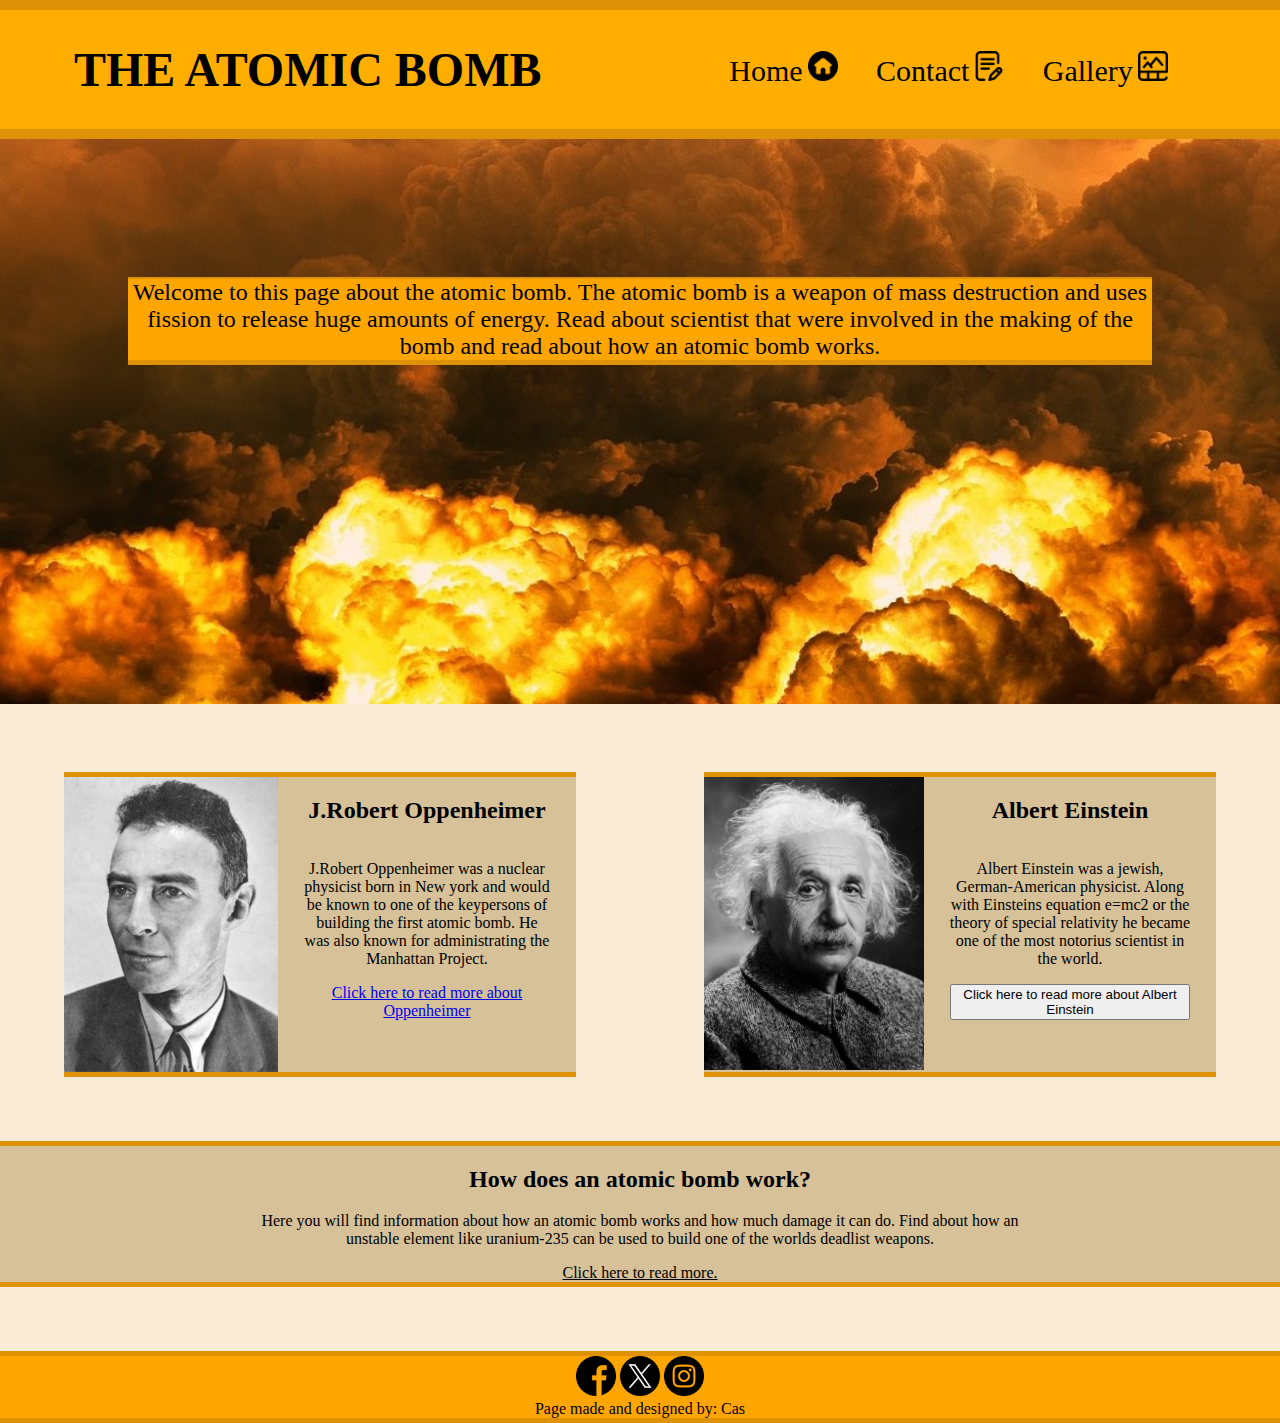
<file: Project 1/Html/atomicbomb.html>
<!DOCTYPE html>
<html lang="en-US">

<head>
    <title>The Atomic Bomb</title>
    <meta charset="UTF-8">

    <meta name="description" content="The atomic bomb, how it evolved and the outcome. 
        Read about keypersons like Oppenheimer and Einstein and watch how an atomic bomb works.">
    <meta name="keywords" content="atomicbomb, bomb, fission, Albert Einstein, J.Robert Oppenheimer, history">
    <meta name="author" content="CasHagenaar">

    <link rel="stylesheet" href="atomicbombstyle.css">

    <style>
    body {
        margin: 0;
        padding: 0;
        background-color: antiquewhite;

        overflow-x: hidden;
    }
    p {
        font-family: 'Times New Roman';
    }
    
    </style>

</head>

<body>
    <header id="header">
        

        <!--The main header text-->

        
        <div class="header-text">
            <h1 id="main-header">THE ATOMIC BOMB</h1>
<nav>
    <ul class="main-nav-text" style="list-style-type: none;">

        
            <li class="nav-item">
                <a href="atomicbomb.html" class="top-nav" style="text-decoration: none; color: black;">
                    Home<img src="home.png" alt="Home symbol" class="symbol">
                        </a></li>
                
                
            
            
        

            <li class="nav-item">
                <a href="about2" class="top-nav" style="text-decoration: none; color: black;">
                    Contact<img src="writing.png" alt="Contact symbol" class="symbol">
                        </a></li>
                
                
            
            

            <li class="nav-item">
                <a href="gallery3" class="top-nav" style="text-decoration: none; color: black;">
                    Gallery<img src="gallery.png" alt="Gallery symbol" class="symbol">
                       </a></li>
                
            
                
        </ul>
</nav>
</div>
    

</header>

<div class="top-image">
<img src="explosion.jpg" alt="picture of a explosion" id="header-picture">

<p id="top-image-text">Welcome to this page about the atomic bomb.
The atomic bomb is a weapon of mass destruction and uses fission to release huge amounts of energy.
 Read about scientist that were involved in the making of the bomb and read about how an atomic bomb works.
</p>
</div>




<div class="main-articles">

    <article class="mid-section">

        <section class="left">
            <img src="JROppenheimer-LosAlamos.jpg" alt="Picture of J.Robert Oppenheimer" style="width: 214px;">
        </section>

        <div class="right">

            <header>
                <h2>J.Robert Oppenheimer</h2>
            </header>

            <section>
                <p>
                    J.Robert Oppenheimer was a nuclear physicist born in New york
                    and would be known to one of the keypersons of building the first atomic bomb.
                    He was also known for administrating the Manhattan Project.
                </p>
            </section>

            <footer>
                <a href="oppenheimer.html">Click here to read more about Oppenheimer</a>
            </footer>
        </div>
    </article>

        <article class="mid-section">
    
            <section class="left">
                <img src="Albert_Einstein_Head.jpg" alt="Picture of Albert Einstein" width="220px;">
            </section>
    
            <div class="right">
    
                <header>
                    <h2>Albert Einstein</h2>
                </header>
    
                <section>
                    <p>
                        Albert Einstein was a jewish, German-American physicist.
                        Along with Einsteins equation e=mc2 or the theory of special relativity he 
                        became one of the most notorius scientist in the world.
                    </p>
                </section>
    
                <footer>
                    <button id="oppenheimer-button">Click here to read more about Albert Einstein</button>
                </footer>
    
        </article>

</div>

<article class="bottom-section">
    <h2>How does an atomic bomb work?</h2>
    <p style="margin-left: 20%; margin-right: 20%;">Here you will find information about how an atomic bomb works and how much damage it can do. Find about how an unstable element like uranium-235 can be used to build one of the worlds deadlist weapons.</p>
    <a href="how-does-an-atomic-bomb-work" style="color: black;">Click here to read more.</a>
</article>

<footer class="footer">
<div class="footer-icons">

    <a href="https://www.facebook.com/cas.hagenaar?locale=sv_SE" title="facebook page" target="_blank">
    <img src="facebook.png" alt="facebook icon" class="footer-item"></a>

    <a href="https://twitter.com/xproplayer22x" title="twitter page" target="_blank">
    <img src="twitter.png" alt="twitter icon" class="footer-item"></a>

    <a href="https://www.instagram.com/cashagenaarr/" title="instagram page" target="_blank">
    <img src="instagram.png" alt="instagram icon" class="footer-item"></a>

</div>
    Page made and designed by: Cas

    </footer>
    
    </body>
    
    </html>
</file>
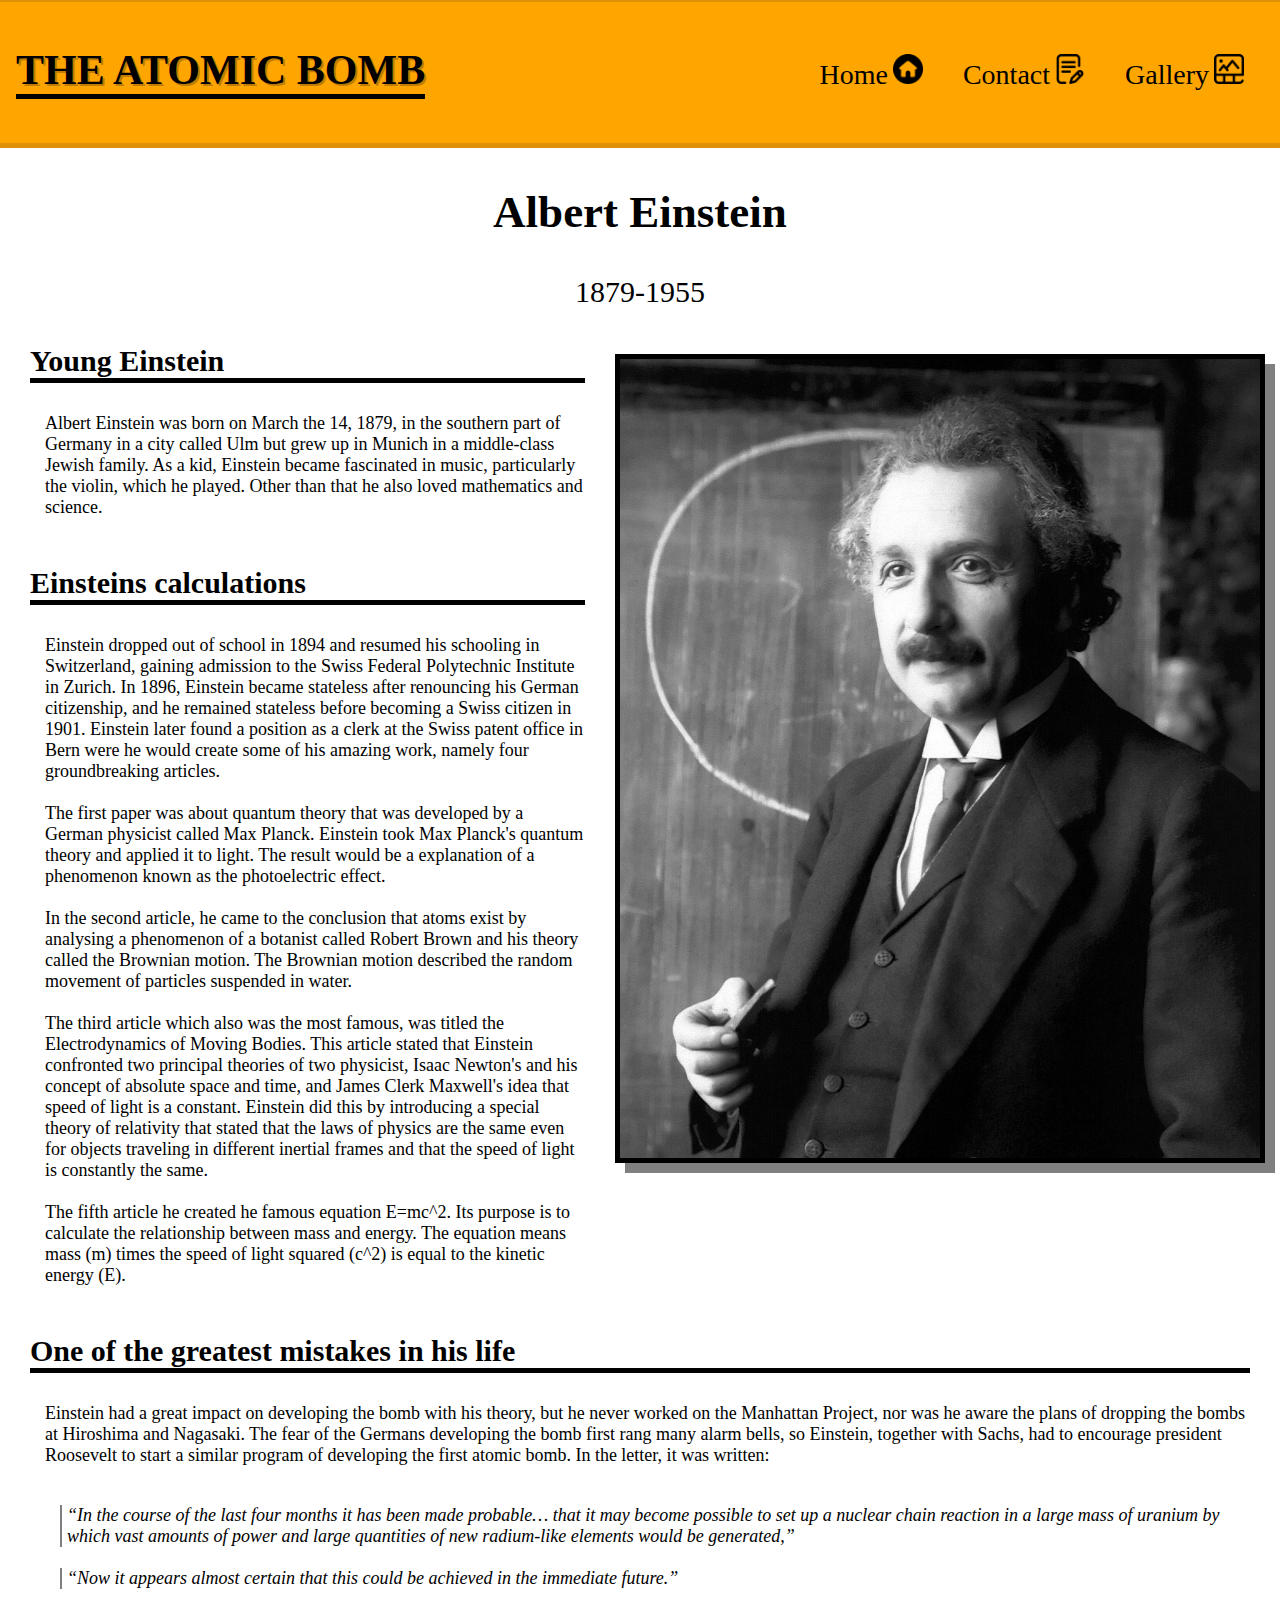
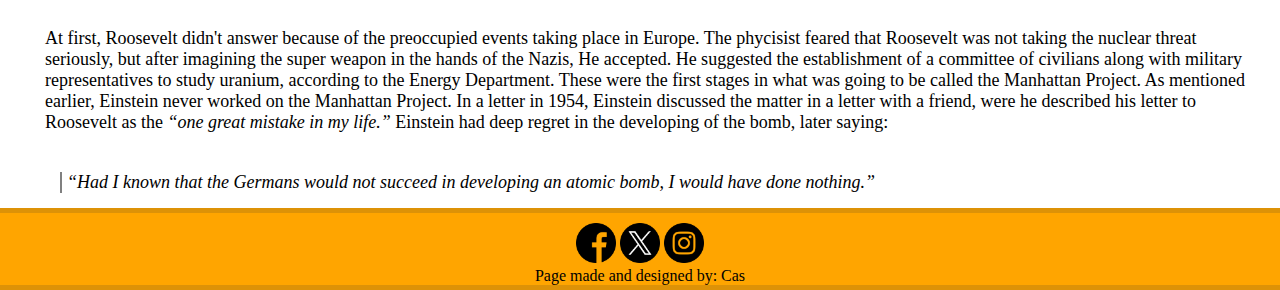
<file: Project 1/Html/einstein.html>
<!DOCTYPE html>
<html>
    <head>
        <title>Albert Einstein</title>

        <meta name="description" content="This page is about Albert Einstein. His childhood and his role in the development of the atomic bomb">

<link rel="stylesheet" href="style.css">
<style>
    body {
        padding: 0;
        margin: 0;

        font-family: 'Times New Roman';

    }
</style>

    </head>

    <body>
        <header id="top-header">

            <h1 id="top-title">THE ATOMIC BOMB</h1>
            <nav>
                <ul id="top-nav" style="list-style-type: none;">
    
                    <!-- on hover https://stackoverflow.com/questions/676324/div-background-color-to-change-onhover **/ -->
    
                    <li class="nav-item">
                        <a href="index.html" class="top-nav" style="text-decoration: none; color: black;"
                            onmouseover="this.style.color='white'" onmouseout="this.style.color='black'">
                            Home<img src="assets/symbols/home.png" alt="Home symbol" class="symbol">
                        </a>
                    </li>
    
    
                    <li class="nav-item">
                        <a href="contact.html" class="top-nav" style="text-decoration: none; color: black;"
                            onmouseover="this.style.color='white'" onmouseout="this.style.color='black'">
                            Contact<img src="assets/symbols/contact.png" alt="Contact symbol" class="symbol">
                        </a>
                    </li>
    
                    <li class="nav-item">
                        <a href="gallery.html" class="top-nav" style="text-decoration: none; color: black;"
                            onmouseover="this.style.color='white'" onmouseout="this.style.color='black'">
                            Gallery<img src="assets/symbols/gallery.png" alt="Gallery symbol" class="symbol">
                        </a>
                    </li>
    
    
    
                </ul>
            </nav>
            </div>
    
    
        </header>
    
    <article>
        
        
            <header class="article-title">
                <h2>Albert Einstein</h2>
                <p style="margin-bottom: 5px ;">1879-1955</p>
            </header>
            
            <div class="article-top">
                <div class="article-text">
            <section>
                <h3 style="border-bottom: 5px solid black; font-size: 30px;">Young Einstein</h3>
                <p style="margin-left: 15px;">Albert Einstein was born on March the 14, 1879, in the southern part of
                    Germany in a city called Ulm but grew up in Munich in a middle-class Jewish family. As a kid, Einstein
                    became fascinated in music, particularly the violin, which he played. Other than that he also loved
                    mathematics and science.
                </p>
            </section>
            <section>
                <h3 style="border-bottom: 5px solid black; font-size: 30px;">Einsteins calculations</h3>
                <p style="margin-left: 15px;">
                    Einstein dropped out of school in 1894 and resumed his schooling in Switzerland, gaining admission to the
                    Swiss Federal Polytechnic Institute in Zurich.
                    In 1896, Einstein became stateless after renouncing his German citizenship, and he remained stateless before
                    becoming a Swiss citizen in 1901. Einstein later found a position as a clerk at the Swiss patent office in
                    Bern were he would
                    create some of his amazing work, namely four groundbreaking articles.<br>
                    <br>
                    The first paper was about quantum theory that was developed by a German physicist called Max Planck.
                    Einstein took Max Planck's quantum theory and applied it to light. The result would be
                    a explanation of a phenomenon known as the photoelectric effect.<br>
        <br>
                    In the second article, he came to the conclusion that atoms exist by analysing a phenomenon of a botanist
                    called Robert Brown and his theory
                    called the Brownian motion. The Brownian motion described the random movement of particles suspended in
                    water.<br>
        <br>
                    The third article which also was the most famous, was titled the Electrodynamics of Moving Bodies. This
                    article stated that Einstein confronted two principal theories of two physicist,
                    Isaac Newton's and his concept of absolute space and time, and James Clerk Maxwell's idea that speed of
                    light is a constant. Einstein did this by introducing a special theory of relativity that stated
                    that the laws of physics are the same even for objects traveling in different inertial frames and that the
                    speed of light is constantly the same.<br>
        <br>
                    The fifth article he created he famous equation E=mc^2. Its purpose is to calculate the relationship between
                    mass and energy.
                    The equation means mass (m) times the speed of light squared (c^2) is equal to the kinetic energy (E).
                </p>
            </section>
        </div>
            <img src="assets/albert_einstein_portrait-2.jpg" alt="Portrait of Albert Einstein" class="article-portrait">
        </div>
    
        <section class="article-text-bot">
            <h3 style="border-bottom: 5px solid black; font-size: 30px;">One of the greatest mistakes in his life</h3>
            <p style="margin-left: 15px;">
                Einstein had a great impact on developing the bomb with his theory, but he never worked on the Manhattan
                Project, nor was he aware the plans of
                dropping the bombs at Hiroshima and Nagasaki. The fear of the Germans developing the bomb first rang many
                alarm bells, so Einstein, together with Sachs,
                had to encourage president Roosevelt to start a similar program of developing the first atomic bomb. In the
                letter, it was written:<br>
                <br>
            </p>

                <div class="quote"><em>
                    “In the course of the last four months it has been made probable…
                    that it may become possible to set up a nuclear chain reaction in a large mass of uranium by which vast
                    amounts of power and large quantities of new radium-like elements would be generated,”<br>
                </em></div>
                <br>
                <div class="quote">
                <em>
                    “Now it appears almost certain that this could be achieved in the immediate future.”<br>
                </em>
            </div>
                <br>
                <p style="margin-left: 15px;">
                At first, Roosevelt didn't answer because of the preoccupied events taking place in Europe. The phycisist
                feared that Roosevelt was not taking the nuclear threat seriously,
                but after imagining the super weapon in the hands of the Nazis, He accepted. He suggested the establishment
                of a committee of civilians along with military representatives to study uranium, according to
                the Energy Department. These were the first stages in what was going to be called the Manhattan Project. As
                mentioned earlier, Einstein never worked on the Manhattan Project. In a letter in 1954, Einstein discussed
                the matter in a letter with a friend,
                were he described his letter to Roosevelt as the <em>“one great mistake in my life.”</em>
                Einstein had deep regret in the developing of the bomb, later saying:<br>
            </p>
    <br>
    <div class="quote">
                <em>“Had I known that the Germans would not succeed in developing an atomic bomb, I would have done
                    nothing.”</em>
                </div>
    
            
        </section>
    </article>
    <footer class="footer">
        <div class="footer-icons">

            <a href="https://www.facebook.com" title="facebook page" target="_blank">
                <img src="assets/symbols/facebook.png" alt="facebook icon" class="footer-item"></a>

            <a href="https://twitter.com" title="twitter page" target="_blank">
                <img src="assets/symbols/twitter.png" alt="twitter icon" class="footer-item"></a>

            <a href="https://www.instagram.com" title="instagram page" target="_blank" >
                <img src="assets/symbols/instagram.png" alt="instagram icon" class="footer-item"></a>

        </div>
        Page made and designed by: Cas

    </footer>

    </body>
    
    </html>
</file>
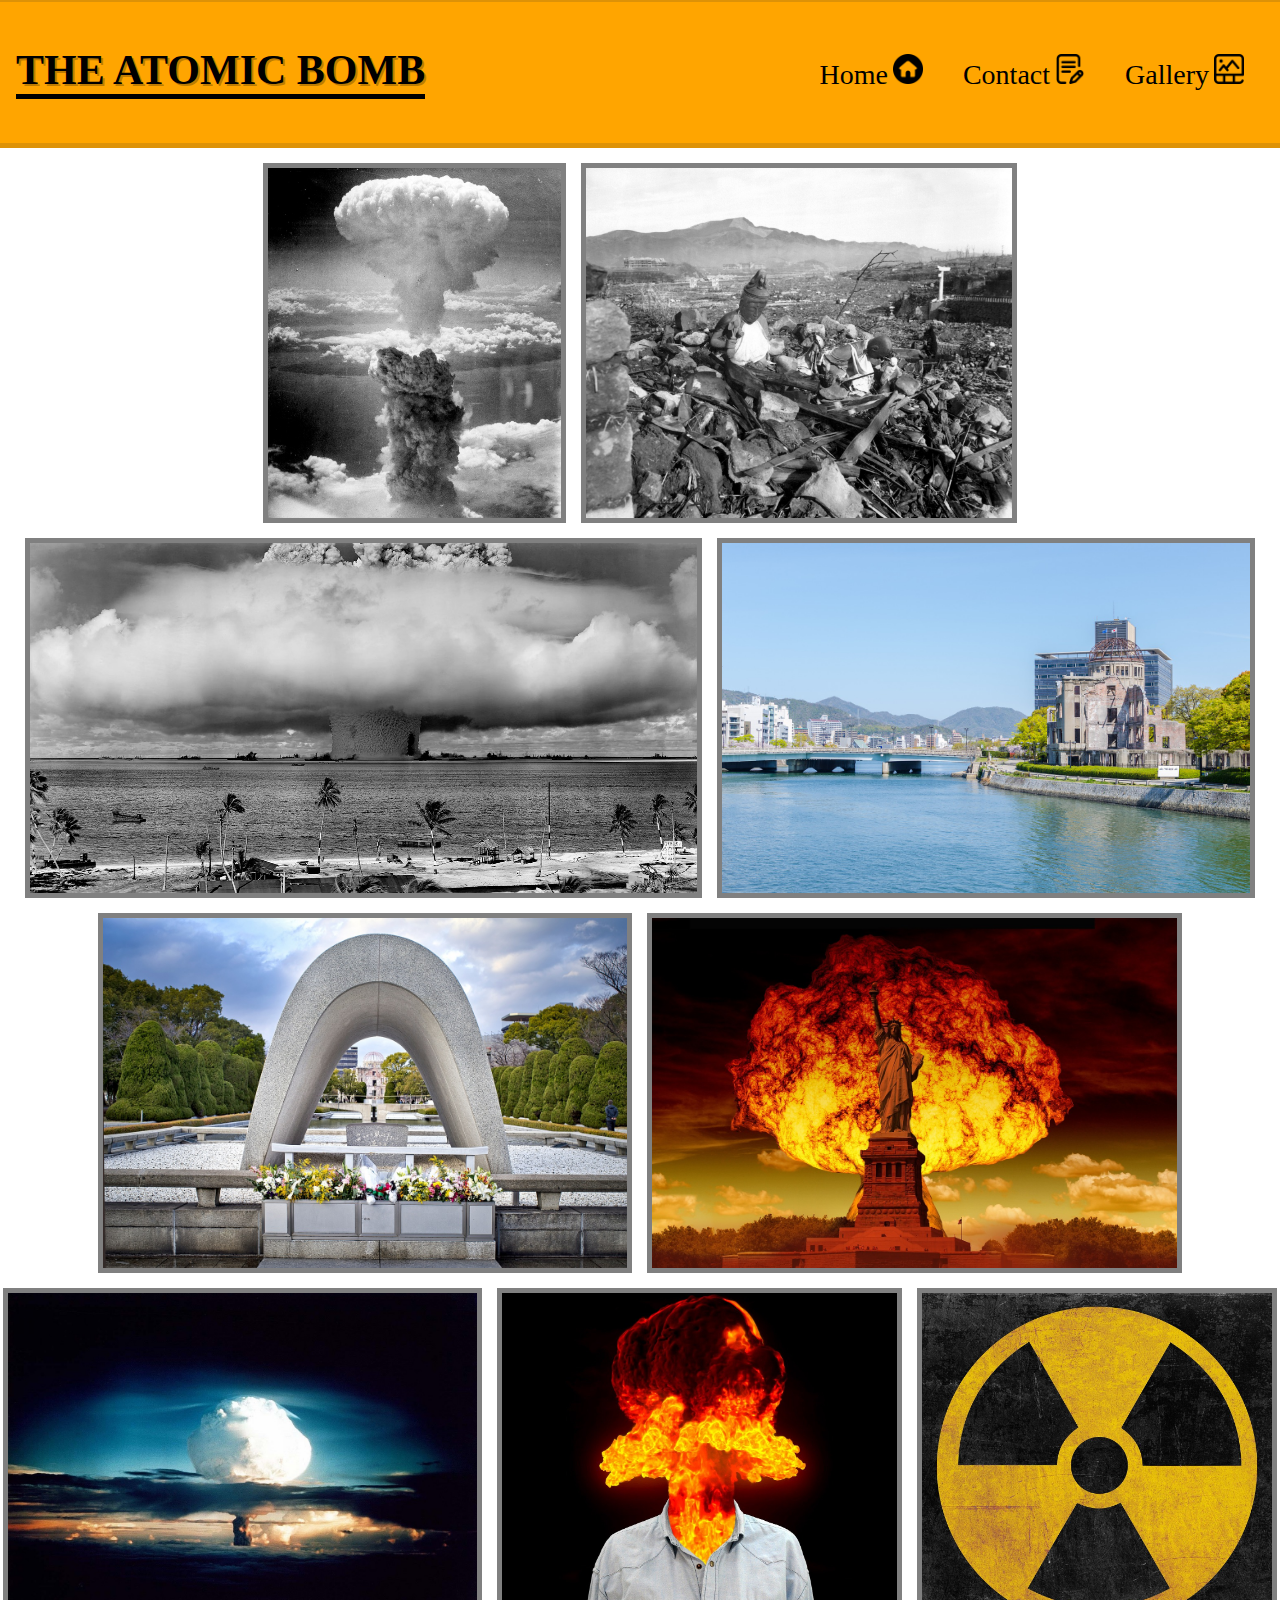
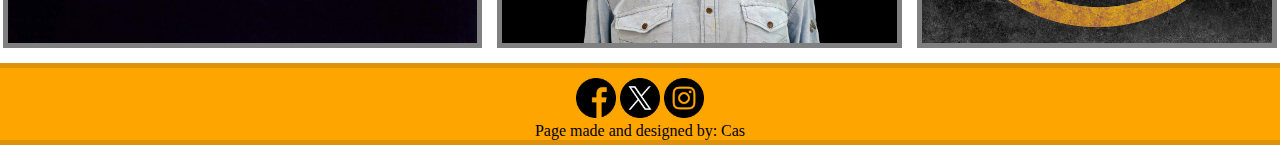
<file: Project 1/Html/gallery.html>
<!DOCTYPE html>
<html>

<head>
    <title>Gallery</title>

    <link rel="stylesheet" href="style.css">

    <style>
        body {
            overflow-x: hidden;
            padding: 0;
            margin: 0;
        }
    </style>
</head>

<body>
    <header id="top-header">

        <h1 id="top-title">THE ATOMIC BOMB</h1>
        <nav>
            <ul id="top-nav" style="list-style-type: none;">

                <!-- on hover https://stackoverflow.com/questions/676324/div-background-color-to-change-onhover **/ -->

                <li class="nav-item">
                    <a href="index.html" class="top-nav" style="text-decoration: none; color: black;"
                        onmouseover="this.style.color='white'" onmouseout="this.style.color='black'">
                        Home<img src="assets/symbols/home.png" alt="Home symbol" class="symbol">
                    </a>
                </li>


                <li class="nav-item">
                    <a href="contact.html" class="top-nav" style="text-decoration: none; color: black;"
                        onmouseover="this.style.color='white'" onmouseout="this.style.color='black'">
                        Contact<img src="assets/symbols/contact.png" alt="Contact symbol" class="symbol">
                    </a>
                </li>

                <li class="nav-item">
                    <a href="gallery.html" class="top-nav" style="text-decoration: none; color: black;"
                        onmouseover="this.style.color='white'" onmouseout="this.style.color='black'">
                        Gallery<img src="assets/symbols/gallery.png" alt="Gallery symbol" class="symbol">
                    </a>
                </li>



            </ul>
        </nav>
        </div>


    </header>
    <div class="gallery-container">

    <div class="image-container">

        <img src="assets/mushroom-cloud.jpg" alt="Mushroom cloud" id="image">

        <img src="assets/nagasaki.jpg" alt="Nagasaki destruction" id="image">

        <img src="assets/explosion-bikini-atoll.jpg" alt="Bikini atoll, Atomic bomb" id="image">
    
        <img src="assets/hiroshima.jpg" alt="Hiroshima dome" id="image">

        <img src="assets/peace-memorial.jpg" alt="Peace memorial" id="image">

        <img src="assets/statue-of-liberty.jpg" alt="Bikini atoll, Atomic bomb" id="image">

        <img src="assets/hydrogen-bomb.jpg" alt="Hydrogen bomb" id="image">

        <img src="assets/explosive-rage.jpg" alt="Explosive rage" id="image">

        <img src="assets/radiation.jpg" alt="Radiation symbol" id="image">
</div>


    <footer class="footer">
        <div class="footer-icons">

            <a href="https://www.facebook.com" title="facebook page" target="_blank">
                <img src="assets/symbols/facebook.png" alt="facebook icon" class="footer-item"></a>

            <a href="https://twitter.com" title="twitter page" target="_blank">
                <img src="assets/symbols/twitter.png" alt="twitter icon" class="footer-item"></a>

            <a href="https://www.instagram.com" title="instagram page" target="_blank">
                <img src="assets/symbols/instagram.png" alt="instagram icon" class="footer-item"></a>

        </div>
        Page made and designed by: Cas

    </footer>
</body>

</html>
</file>
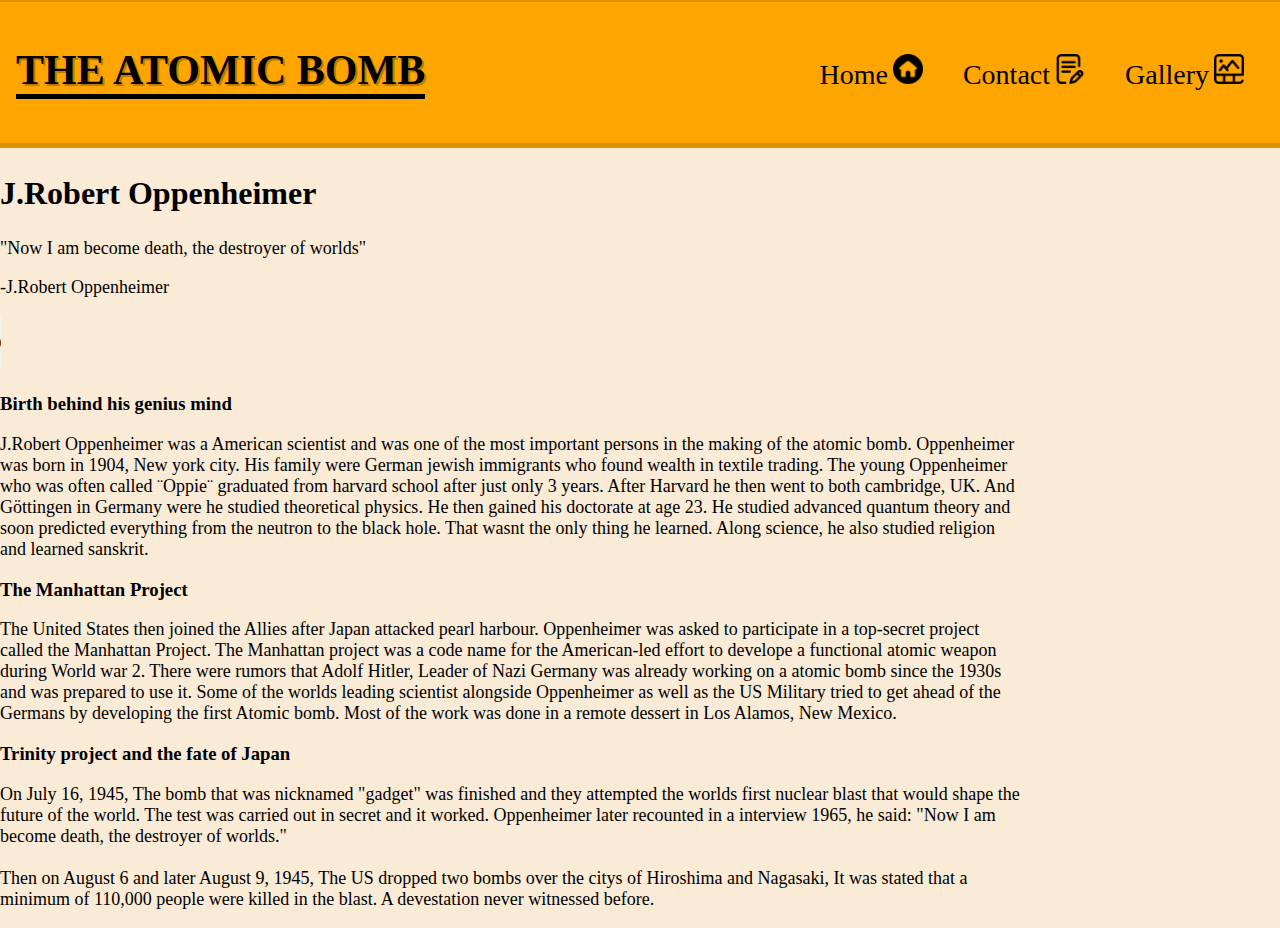
<file: Project 1/Html/oppenheimer.html>
<!DOCTYPE html>
<html lang="en-US">
    <head>
        <title>J.Robert Oppenheimer</title>
        <meta charset="UTF-8">

        <link rel="stylesheet" href="style.css">

        <style>
            body {
                margin: 0;
                padding: 0;
                background-color: antiquewhite;
            }
            p {
                font-family: 'Times New Roman';
                font-size: 18px;
            }
            
            </style>
    </head>

    <body>

        <header id="top-header">

            <h1 id="top-title">THE ATOMIC BOMB</h1>
            <nav>
                <ul id="top-nav" style="list-style-type: none;">
    
                    <!-- on hover https://stackoverflow.com/questions/676324/div-background-color-to-change-onhover **/ -->
    
                    <li class="nav-item">
                        <a href="index.html" class="top-nav" style="text-decoration: none; color: black;"
                            onmouseover="this.style.color='white'" onmouseout="this.style.color='black'">
                            Home<img src="assets/symbols/home.png" alt="Home symbol" class="symbol">
                        </a>
                    </li>
    
    
                    <li class="nav-item">
                        <a href="contact.html" class="top-nav" style="text-decoration: none; color: black;"
                            onmouseover="this.style.color='white'" onmouseout="this.style.color='black'">
                            Contact<img src="assets/symbols/contact.png" alt="Contact symbol" class="symbol">
                        </a>
                    </li>
    
                    <li class="nav-item">
                        <a href="gallery.html" class="top-nav" style="text-decoration: none; color: black;"
                            onmouseover="this.style.color='white'" onmouseout="this.style.color='black'">
                            Gallery<img src="assets/symbols/gallery.png" alt="Gallery symbol" class="symbol">
                        </a>
                    </li>
    
    
    
                </ul>
            </nav>
            </div>
    
    
        </header>

<article class="oppenheimer-article">
    
<header id="oppen-header">
<h2 style="font-size: 32px;">J.Robert Oppenheimer</h2>

<div class="quote-oppie">
<p>"Now I am become death, the destroyer of worlds"</p>
<p>-J.Robert Oppenheimer</p>
</div>

<audio controls style="margin-right: 15px;">
    <source src="assets/audio/oppenheimer-audio.mp3" type="audio/mp3">
    <!--If the browser is not supported, this text will apear.-->
    Your browser does not support the audio element.
</audio>
</header>


<h3>Birth behind his genius mind</h3>
<section class="oppen-text">
<p style="width: 80%;">J.Robert Oppenheimer was a American scientist and was one of the most important persons in the making of the atomic bomb.
    Oppenheimer was born in 1904, New york city. His family were German jewish immigrants who found wealth in textile trading.
    The young Oppenheimer who was often called ¨Oppie¨ graduated from harvard school after just only 3 years. After Harvard he then went to both cambridge, UK. And Göttingen in Germany were he studied
    theoretical physics. He then gained his doctorate at age 23.
    He studied advanced quantum theory and soon predicted everything from the neutron
    to the black hole. That wasnt the only thing he learned.
    Along science, he also studied religion and learned sanskrit.
</p>
</section>


    <h3>The Manhattan Project</h3>
    <section class="oppen-text">
    <p style="width: 80%;">
    The United States then joined the Allies after Japan attacked pearl harbour. Oppenheimer was asked to participate in a top-secret project called the Manhattan Project.
    The Manhattan project was a code name for the American-led effort to develope a functional atomic weapon during World war 2. There were rumors that Adolf Hitler, Leader of Nazi Germany was
    already working on a atomic bomb since the 1930s and was prepared to use it. Some of the worlds leading scientist alongside Oppenheimer as well as the US Military tried to get ahead of the Germans by developing the first Atomic bomb.
    Most of the work was done in a remote dessert in Los Alamos, New Mexico.
</p>
</section>


<h3>Trinity project and the fate of Japan</h3>
<section class="oppen-text">
<p style="width: 80%;">
    On July 16, 1945, The bomb that was nicknamed "gadget" was finished and they attempted the
worlds first nuclear blast that would shape the future of the world. The test was carried out in secret 
and it worked. Oppenheimer later recounted in a interview 1965, he said: "Now I am become death, the destroyer of worlds."<br>
<br>
Then on August 6 and later August 9, 1945, The US dropped two bombs over the citys of Hiroshima and Nagasaki, It was stated
that a minimum of 110,000 people  were killed in the blast. A devestation never witnessed before.
</p>
</section>


     
    </article>
    </body>
</html>
</file>
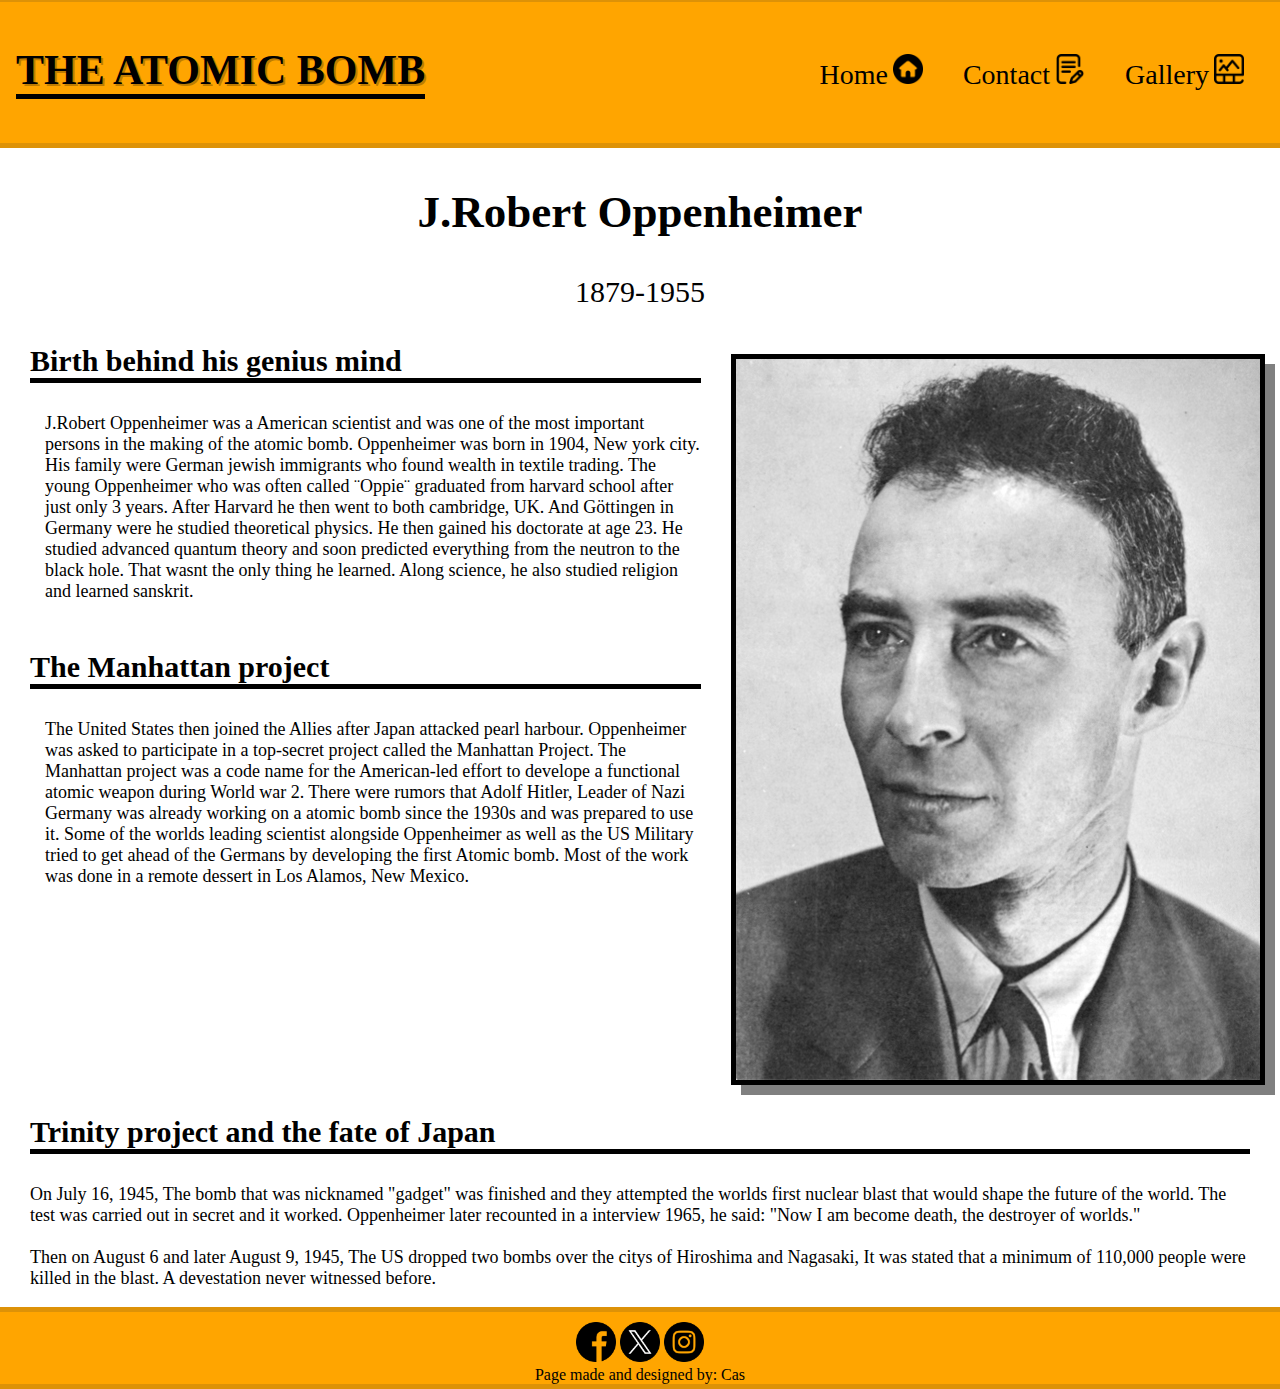
<file: Project 1/Html/oppenheimer2.html>
<!DOCTYPE html>
<html>

<head>
    <title>Albert Einstein</title>

    <meta name="description"
        content="This page is about Albert Einstein. His childhood and his role in the development of the atomic bomb">

    <link rel="stylesheet" href="style.css">
    <style>
        body {
            padding: 0;
            margin: 0;

            font-family: 'Times New Roman';

        }
    </style>

</head>

<body>
    <header id="top-header">

        <h1 id="top-title">THE ATOMIC BOMB</h1>
        <nav>
            <ul id="top-nav" style="list-style-type: none;">

                <!-- on hover https://stackoverflow.com/questions/676324/div-background-color-to-change-onhover **/ -->

                <li class="nav-item">
                    <a href="index.html" class="top-nav" style="text-decoration: none; color: black;"
                        onmouseover="this.style.color='white'" onmouseout="this.style.color='black'">
                        Home<img src="assets/symbols/home.png" alt="Home symbol" class="symbol">
                    </a>
                </li>


                <li class="nav-item">
                    <a href="contact.html" class="top-nav" style="text-decoration: none; color: black;"
                        onmouseover="this.style.color='white'" onmouseout="this.style.color='black'">
                        Contact<img src="assets/symbols/contact.png" alt="Contact symbol" class="symbol">
                    </a>
                </li>

                <li class="nav-item">
                    <a href="gallery.html" class="top-nav" style="text-decoration: none; color: black;"
                        onmouseover="this.style.color='white'" onmouseout="this.style.color='black'">
                        Gallery<img src="assets/symbols/gallery.png" alt="Gallery symbol" class="symbol">
                    </a>
                </li>



            </ul>
        </nav>
        </div>


    </header>

    <article>


        <header class="article-title">
            <h2>J.Robert Oppenheimer</h2>
            <p style="margin-bottom: 5px ;">1879-1955</p>
        </header>

        <div class="article-top">
            <div class="article-text">
                <section>
                    <h3 style="border-bottom: 5px solid black; font-size: 30px;">Birth behind his genius mind</h3>
                    <p style="margin-left: 15px;">J.Robert Oppenheimer was a American scientist and was one of the most
                        important persons in the making of the atomic bomb.
                        Oppenheimer was born in 1904, New york city. His family were German jewish immigrants who found
                        wealth in textile trading.
                        The young Oppenheimer who was often called ¨Oppie¨ graduated from harvard school after just only
                        3 years. After Harvard he then went to both cambridge, UK. And Göttingen in Germany were he
                        studied
                        theoretical physics. He then gained his doctorate at age 23.
                        He studied advanced quantum theory and soon predicted everything from the neutron
                        to the black hole. That wasnt the only thing he learned.
                        Along science, he also studied religion and learned sanskrit.
                    </p>
                    </p>
                </section>
                <section>
                    <h3 style="border-bottom: 5px solid black; font-size: 30px;">The Manhattan project</h3>
                    <p style="margin-left: 15px;">
                        The United States then joined the Allies after Japan attacked pearl harbour. Oppenheimer was
                        asked to participate in a top-secret project called the Manhattan Project.
                        The Manhattan project was a code name for the American-led effort to develope a functional
                        atomic weapon during World war 2. There were rumors that Adolf Hitler, Leader of Nazi Germany
                        was
                        already working on a atomic bomb since the 1930s and was prepared to use it. Some of the worlds
                        leading scientist alongside Oppenheimer as well as the US Military tried to get ahead of the
                        Germans by developing the first Atomic bomb.
                        Most of the work was done in a remote dessert in Los Alamos, New Mexico.
                    </p>
                </section>
            </div>
            <img src="assets/oppenheimer-portrait.jpg" alt="Portrait of J.Robert Oppenheimer" class="article-portrait">
        </div>

        <section class="article-text-bot">
            <h3 style="border-bottom: 5px solid black; font-size: 30px;">Trinity project and the fate of Japan</h3>
            <p>On July 16, 1945, The bomb that was nicknamed "gadget" was finished and they attempted the
                worlds first nuclear blast that would shape the future of the world. The test was carried out in secret
                and it worked. Oppenheimer later recounted in a interview 1965, he said: "Now I am become death, the
                destroyer of worlds."<br>
                <br>
                Then on August 6 and later August 9, 1945, The US dropped two bombs over the citys of Hiroshima and
                Nagasaki, It was stated
                that a minimum of 110,000 people were killed in the blast. A devestation never witnessed before.
            </p>




        </section>
    </article>
    <footer class="footer">
        <div class="footer-icons">

            <a href="https://www.facebook.com" title="facebook page" target="_blank">
                <img src="assets/symbols/facebook.png" alt="facebook icon" class="footer-item"></a>

            <a href="https://twitter.com" title="twitter page" target="_blank">
                <img src="assets/symbols/twitter.png" alt="twitter icon" class="footer-item"></a>

            <a href="https://www.instagram.com" title="instagram page" target="_blank">
                <img src="assets/symbols/instagram.png" alt="instagram icon" class="footer-item"></a>

        </div>
        Page made and designed by: Cas

    </footer>

</body>

</html>
</file>
<file: assets/css/style.css>
/** Main header styling **/
/**https://www.w3schools.com/cssref/css3_pr_mediaquery.php**/
@media only screen and (max-width: 1040px) {
    #top-header {
        flex-direction: column;
    }

    #top-title {
        justify-content: center;
    }

    #top-nav {
        padding: 0;
    }
    .main-articles {
        flex-direction: column;
        margin-right: 40px;
    }

    .article-top {
        flex-direction: column-reverse;
        align-items: center;
    }

    .article-text {
        align-items: center;
    }
    .bottom-section {
        flex-direction: column-reverse;
    }

    #forms {
        flex-direction: column;
    }

    .image-container {
        flex-direction: column;
    }

    .dream {
        width: 100%;
    }
    .bottom-section-text {
        align-items: center;
        text-align: center;
    }
    #bottom-image {
        transform: rotate(-90deg); /**Rotate the picture 90 degrees**/
        min-width: 40%;
    }
    .quote-audio {
        flex-direction: column;
    }
}

@media only screen and (max-width: 550px) {
    #top-title {
        display: flex;
        flex-direction: column;
    }

    #top-nav {
        flex-direction: column;
    }

    .nav-item {
        padding: 10px;
    }

    .mid-section {
        flex-direction: column;
    }

    .left {
        align-items: center;
    }

}

#top-header {
    padding: 1rem;
    background-color: #ffa500;
    border-top: 2px solid rgb(221, 146, 7);
    border-bottom: 5px solid rgb(221, 146, 7);
    display: flex;
    justify-content: space-between;
    align-items: center;
}

#top-title {
    font-size: 42px;
    border-bottom: 5px solid black;
    text-shadow: 2px 2px rgb(191, 124, 0);
}

#top-nav {
    display: flex;
}

.nav-item {
    font-size: 28px;
    padding-left: 20px;
    padding-right: 20px;
    font-family: 'Franklin Gothic Medium';
    color: black;
}

.nav-item:hover {
    font-size: 35px;
}

.symbol {
    width: 30px;
    height: auto;

    margin-left: 5px;
}
#top-text {
    display: flex;
    align-items: center;
    flex-direction: column;
    text-align: center;
    font-size: 18px;
    border-top: 5px solid #dd9207;
    border-bottom: 5px solid #df9307;
    width: 100%;
    margin: 0;
    background-color: #ffa500;
}
#header-image {
    width: 100%;
    height: auto;
}

/** Articles mid section **/
.main-articles {
    display: flex;
    justify-content: space-around;

}

.mid-section {
    display: flex;

    margin: 20px;
    width: 100%;

    border-top: 5px solid rgb(221, 146, 7);
    border-bottom: 5px solid hsl(39, 94%, 45%);
    background-color: rgb(214, 193, 152);
    text-align: center;

}

.left {
    display: flex;
    flex-direction: column;
}

.right {
    display: flex;
    flex-direction: column;

    font-size: 110%;

    margin-right: 5%;
    margin-left: 5%;
}

.read-more {
    text-decoration: none;
    color: black;
    font-size: 20px;
    transition: .2s;
}
.read-more:hover {
    color: white;
    font-size: 23px;
}

/** Article bottom section **/
.bottom-section {
    font-size: 20px;
    background-color: rgb(214, 193, 152);
    border-top: 5px solid rgb(221, 146, 7);
    border-bottom: 5px solid hsl(39, 94%, 45%);
    display: flex;
    margin-left: 20px;
    margin-right: 20px;
    align-items: center;
}

.bottom-section-text {
    display: flex;
    flex-direction: column;
    margin-right: 15px;
    margin-left: 15px;
}

#bottom-image {
    width: 15%;
    height: auto;
    overflow: hidden;
}

.footer {
    display: flex;
    flex-direction: column;

    text-align: center;
    margin-top: 10px;

    background-color: orange;
    border-top: 5px solid rgb(221, 146, 7);
    border-bottom: 5px solid rgb(221, 146, 7);
}

.footer-icons {
    margin-top: 10px;
    justify-content: space-around;
}

.footer-item {
    width: 40px;
}

.footer-item:hover {
    width: 45px;
}

/** Articles styling **/
.article-title {
    text-align: center;
    font-size: 30px;
}

.article-top {
    display: flex;
}

.article-text {
    display: flex;
    flex-direction: column;
    font-size: 18px;
    margin-right: 30px;
    margin-left: 30px;
}

.article-text-bot {
    margin-left: 30px;
    margin-right: 30px;
    font-size: 18px;
}

.quote {
    border-left: 2px solid grey;
    margin-left: 30px;
    padding-left: 5px;
}
.quote-audio {
    display: flex;
    justify-content: space-between;
    align-items: center;
}
.article-portrait {
    width: 50%;
    height: 50%;

    margin-top: 40px;
    box-shadow: 10px 10px grey;
    border: 5px solid black;
    margin-right: 15px;
}

/**https://www.bing.com/videos/riverview/relatedvideo?q=how%20to%20make%20a%20responsive%20gallery&mid=74DDF5E535200BA1F66D74DDF5E535200BA1F66D&ajaxhist=0**/
.gallery-container {
    display: flex;
    flex-direction: column;
    justify-content: center;
    align-items: center;
    text-align: center;
    margin-top: 10px;
}

.image-container {
    display: flex;
}

.dream {
    display: flex;
    flex-direction: column;
}

.image {
    width: 100%;
}

#contact {
    display: flex;
    flex-direction: column;
    padding-right: 20px;
    width: 55%;
}

#forms {
    display: flex;
    align-items: center;
    justify-content: center;
    gap: 20px;
    margin-top: 30px;
    margin-bottom: 205px;
}

#question {
    border-right: 2px solid black;
    padding-right: 20px;
    padding-left: 20px;
    background-color: antiquewhite;
}
#submit {
    width: 80px;
    margin-top: 15px;
}
</file>
<file: Project 1/Html/style.css>
/** Main header styling **/
/**https://www.w3schools.com/cssref/css3_pr_mediaquery.php**/
@media only screen and (max-width: 1040px) {
    #top-header {
        flex-direction: column;
    }

    #top-title {
        justify-content: center;
    }

    #top-nav {
        padding: 0;
    }

    .main-articles {
        flex-direction: column;
        margin-right: 40px;
    }

    .article-top {
        flex-direction: column-reverse;
        align-items: center;
    }

    .article-text {
        align-items: center;
    }
}

@media only screen and (max-width: 550px) {
    #top-title {
        display: flex;
        flex-direction: column;
    }

    #top-nav {
        flex-direction: column;
    }

    .nav-item {
        padding: 10px;
    }

    .mid-section {
        flex-direction: column;
    }

    .left {
        align-items: center;
    }

    #top-image-text {
        margin-top: 10px;
    }

}

#top-header {
    padding: 1rem;
    background: orange;
    border-top: 2px solid rgb(221, 146, 7);
    border-bottom: 5px solid rgb(221, 146, 7);
    display: flex;
    justify-content: space-between;
    align-items: center;
}

#top-title {
    font-size: 42px;
    border-bottom: 5px solid black;
    text-shadow: 2px 2px rgb(191, 124, 0);
}

#top-nav {
    display: flex;
}

.nav-item {
    font-size: 28px;
    padding-left: 20px;
    padding-right: 20px;
    font-family: 'Franklin Gothic Medium';
    color: black;
}

.nav-item:hover {
    font-size: 35px;
}

.symbol {
    width: 30px;
    height: auto;

    margin-left: 5px;
}


/**https://www.w3schools.com/howto/howto_css_image_text.asp**/
.top-image {
    position: relative;
    display: flex;
    justify-content: center;
}

#top-image-text {
    position: absolute;
    top: 5%;
    font-size: 130%;
    font-family: Helvetica;
    max-width: 79%;
    text-align: center;

    background-color: orange;
    border-top: 2px solid rgb(221, 146, 7);
    border-bottom: 5px solid rgb(221, 146, 7);
}

#header-picture {
    width: 100%;
    min-width: 900px;
}


/** Articles mid section **/
.main-articles {
    display: flex;
    justify-content: space-around;

}

.mid-section {
    display: flex;

    margin: 20px;
    width: 100%;

    border-top: 5px solid rgb(221, 146, 7);
    border-bottom: 5px solid hsl(39, 94%, 45%);
    background-color: rgb(214, 193, 152);
    box-shadow: 15px 15px rgb(236, 210, 174);
    /**https://www.w3schools.com/cssref/css3_pr_box-shadow.php**/
    text-align: center;

}

.left {
    display: flex;
    flex-direction: column;
}

.right {
    display: flex;
    flex-direction: column;

    font-size: 110%;

    margin-right: 5%;
    margin-left: 5%;
}

.article-button {
    background-color: beige;
    border: 1px solid black;
    border-radius: 15px;

    width: 100%;
    height: 35px;

    margin-bottom: 5%;
}

/** Article bottom section **/
.bottom-section {
    text-align: center;
    background-color: rgb(214, 193, 152);
    border-top: 5px solid rgb(221, 146, 7);
    border-bottom: 5px solid rgb(221, 146, 7);
    margin-top: 5%;
    font-size: 110%;

}

.footer {
    display: flex;
    flex-direction: column;

    text-align: center;
    margin-top: 15px;


    background-color: orange;
    border-top: 5px solid rgb(221, 146, 7);
    border-bottom: 5px solid rgb(221, 146, 7);
}

#bottom-button {
    background-color: beige;
    border: 1px solid black;
    border-radius: 15px;

    width: 40%;
    height: 35px;

    margin-bottom: 10px;
}

.footer-icons {
    margin-top: 10px;
    justify-content: space-around;
}

.footer-item {
    width: 40px;
}

.footer-item:hover {
    width: 45px;
}

/** Einstein styling **/
.article-title {
    text-align: center;
    font-size: 30px;
}

.article-top {
    display: flex;
}

.article-text {
    display: flex;
    flex-direction: column;
    font-size: 18px;
    margin-right: 30px;
    margin-left: 30px;
}

.article-text-bot {
    margin-left: 30px;
    margin-right: 30px;
    font-size: 18px;
}

.quote {
    border-left: 2px solid grey;
    margin-left: 30px;
    padding-left: 5px;
}

.article-portrait {
    width: 50%;
    height: 50%;

    margin-top: 40px;
    box-shadow: 10px 10px grey;
    border: 5px solid black;
    margin-right: 15px;
}
/**https://www.bing.com/videos/riverview/relatedvideo?q=how%20to%20make%20a%20responsive%20gallery&mid=74DDF5E535200BA1F66D74DDF5E535200BA1F66D&ajaxhist=0**/
.gallery-container {
    position: relative;
    min-height: 100vh;
}
.image-container {
    display: flex;
    flex-wrap: wrap;
    justify-content: center;
    gap: 15px;
    margin-top: 15px;
}
#image {
    width: fit-content;
    height: 350px;
    border: 5px solid grey;
}
</file>
<file: Project 1/Html/atomicbombstyle.css>
/** Main header styling **/
@media screen and (max-width: 1000px) {
    /** Header styling for all pages**/
    .header-text {
        flex-direction: column;
        align-items: center;
        position: relative;
        bottom: 10%;
    }

    #header {
        text-align: center;
    }

    .main-nav-text {
        position: relative;
        bottom: 10%;

    }
    /** Article styling for home page**/
    .main-articles {
        flex-direction: column;
    }
    .mid-section {
        margin-top: 10px;
    }
    /** Oppneheimer page styling**/
    .oppen-text {
        flex-direction: column;
    }
    #oppen-header {
flex-direction: column;
    }
    

}
@media screen and (max-width: 500px) {
    .mid-section {
        margin-top: 10px;
        flex-direction: column;
    }
    .left {
        align-items: center;
    }
}


#header {
    font-family: 'Franklin Gothic Medium';
    font-size: 1.5rem;
    

    background: rgb(255, 174, 0);
    border-top: 10px solid rgb(221, 146, 7);
    border-bottom: 10px solid rgb(221, 146, 7);

    height: 5%;
}

.header-text {
    display: flex;
    position: relative;
    align-items: center;

    justify-content: space-around;
    width: 100%;
}

.main-nav-text {
font-size: 30px;
display: flex;

}
.nav-item {
    padding-right: 3vw;
}

.symbol {
    width: 30px;
    height: auto;

    margin-left: 5px;
}


/**https://www.w3schools.com/howto/howto_css_image_text.asp**/
.top-image {
    position: relative;
    text-align: center;
}
#top-image-text {
    position: absolute;
    top: 20%;
    left: 50%;
    transform: translate(-50%);

    font-size: 1.5em;
    width: 80%;

    background-color: orange;
    border-top: 2px solid rgb(221, 146, 7);
    border-bottom: 5px solid rgb(221, 146, 7);
}
#header-picture {
    width: 1500px;
    height: auto;

    white-space: nowrap;
    
}


/** Articles mid section **/
.main-articles {
    display: flex;
    justify-content: space-between;

    margin-top: 5%;
    
}

.mid-section {
    display: flex;


    margin-right: 5%;
    margin-left: 5%;

    width: 100%;

    border-top: 5px solid rgb(221, 146, 7);
    border-bottom: 5px solid rgb(221, 146, 7);
    background-color: rgb(214, 193, 152);
    text-align: center;
    
}

.left {
display: flex;
flex-direction: column;
}

.right {
    display: flex;
    flex-direction: column;

    margin-right: 5%;
    margin-left: 5%;
}
/** Article bottom section **/
.bottom-section {
    text-align: center;
    background-color: rgb(214, 193, 152);
    border-top: 5px solid rgb(221, 146, 7);
    border-bottom: 5px solid rgb(221, 146, 7);
    margin-top: 5%;

}

.footer {
    display: flex;
    flex-direction: column;

    text-align: center;
    margin-top: 5%;

    background-color: orange;
    border-top: 5px solid rgb(221, 146, 7);
    border-bottom: 5px solid rgb(221, 146, 7);
}
.footer-icons {
    justify-content: space-around;
}
.footer-item {
    width: 40px;
}

/**Oppenheimer page**/
.oppenheimer-article {
    margin-left: 30px;

}
#oppen-header {
    display: flex;
    justify-content: space-between;
    align-items: center;

    width: 100%;
}
.quote-oppie {
    display: grid;
    flex-direction: column;
    text-align: center;

    grid-template-rows: 40px;
}
.oppen-text {
    display: flex;
    justify-content: space-around;
}
</file>
